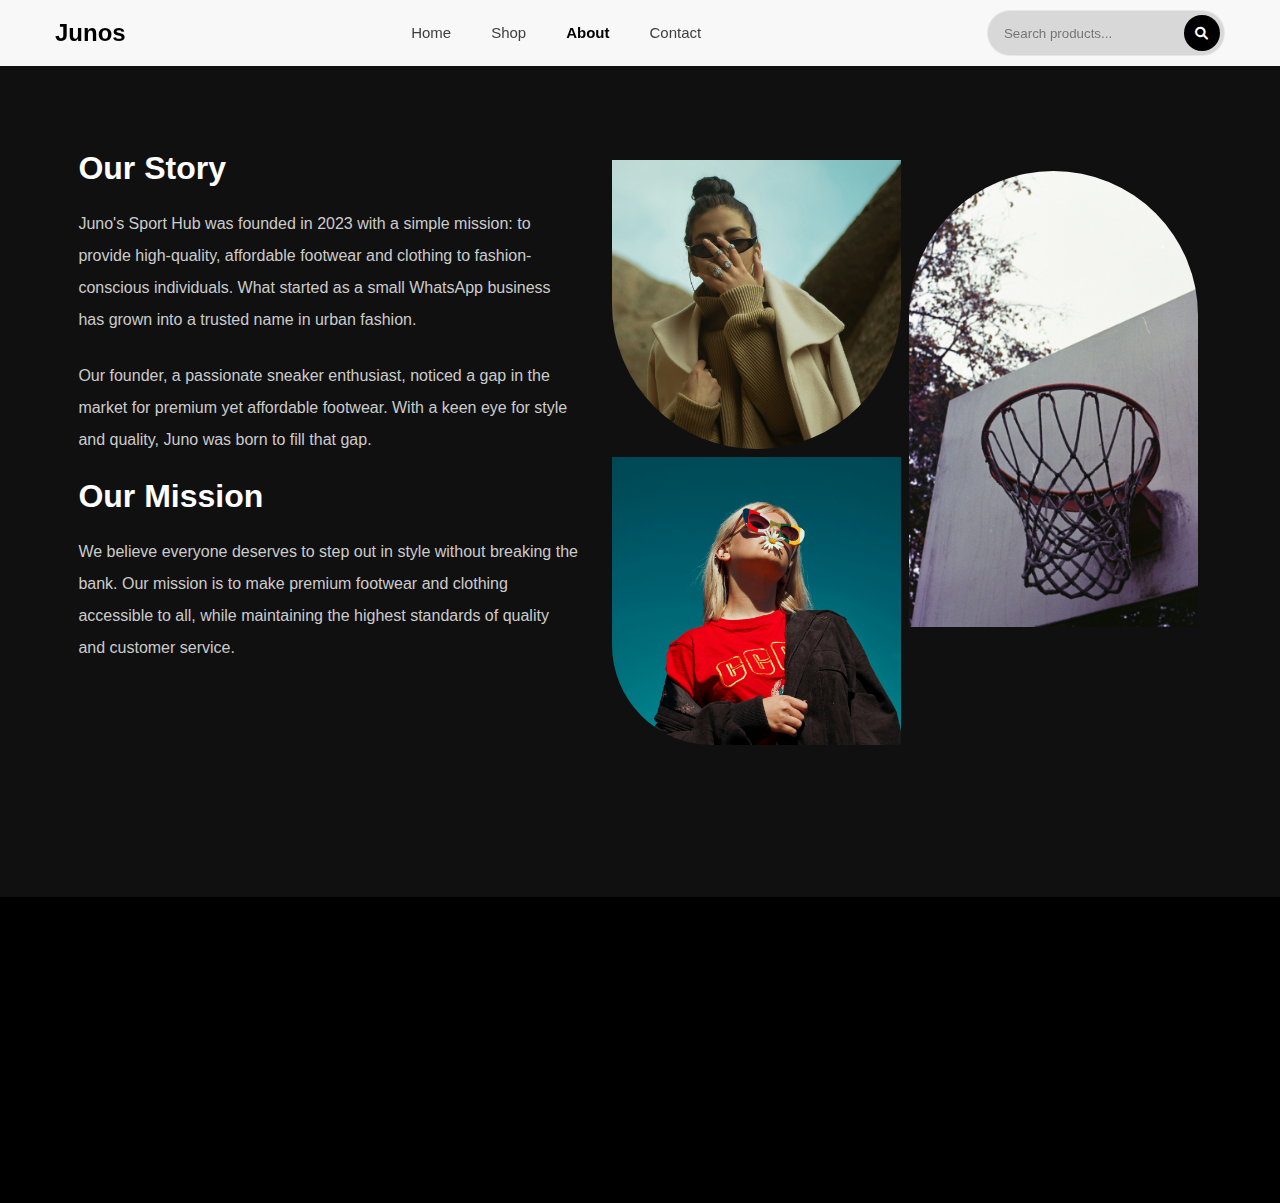
<file: about.html>
<!DOCTYPE html>
<html lang="en">
<head>
    <meta charset="UTF-8">
    <meta name="viewport" content="width=device-width, initial-scale=1.0">
    <title>About - JUNO'S SPORT HUB</title>
    <link rel="icon" href="./juno's.ico" type="image/x-icon">
    <link rel="stylesheet" href="styles/main.css">
    <link rel="stylesheet" href="https://cdnjs.cloudflare.com/ajax/libs/font-awesome/6.0.0-beta3/css/all.min.css">
</head>
<body>
    <header>
        <div class="container">
            <div class="logo"><a href="index.html">Junos</a></div>
            <nav>
                <ul>
                    <li><a href="index.html" >Home</a></li>
                    <li><a href="products.html">Shop</a></li>
                    <li><a href="about.html" class="active">About</a></li>
                    <li><a href="contact.html">Contact</a></li>
                </ul>
                
                <div id="menuOverlay" class="menu-overlay">
                    <div class="nav-overlay-head">
                        <a href="index.html" class="logo">Junos</a>
                        <a href="javascript:void(0)" class="close-btn">Close</a>
                    </div>
                    <div class="overlay-content">
                        <a href="index.html"><span>Home</span></a>
                        <a href="products.html"><span>Shop</span></a>
                        <a href="about.html"><span>About</span></a>
                        <a href="contact.html"><span>Contact</span></a>
                        <div class="borderline"></div>
                        <div class="social-list">
                            <a href="tel:+234 906 638 2771"><i class="fas fa-phone"></i></a>
                            <a href="mailto:aigbejude2426@gmail.com"><i class="fas fa-envelope"></i></a>
                            <a href="http://tiktok.com/@junos.sport.hub"><i class="fab fa-tiktok"></i></a>
                            <a href="https://wa.me/2347089494760"><i class="fab fa-whatsapp"></i></a>
                            <a href="https://www.facebook.com/profile.php?id=100091998245829"><i class="fab fa-facebook"></i></a>
                            <a href="https://www.instagram.com/junos.sport.hub?igsh=MTdrbHd6dGxtbGxyNQ=="><i class="fab fa-instagram"></i></a>
                        </div>
                    </div>
                </div>
            </nav>
            <div class="search-box">
                <div class="search-box-inner">
                    <input type="text" placeholder="Search products..." id="searchInput">
                    <button id="searchButton"><i class="fas fa-search"></i></button>
                </div>
            </div>
            <div class="menu-btn"><span>Menu</span></div>
        </div>
    </header>

    <section class="about-page">
        <div class="container">
            <div class="about-content">
                <div class="about-text animate-left">
                    <h3>Our Story</h3>
                    <p>
                        Juno's Sport Hub was founded in 2023 with a simple mission: to provide high-quality, 
                        affordable footwear and clothing to fashion-conscious individuals. 
                        What started as a small WhatsApp business has grown into a trusted name in urban fashion.
                    </p>
                    <p>
                        Our founder, a passionate sneaker enthusiast, noticed a gap in the market for 
                        premium yet affordable footwear. With a keen eye for style and quality, Juno 
                        was born to fill that gap.
                    </p>
                    
                    <h3>Our Mission</h3>
                    <p>
                        We believe everyone deserves to step out in style without breaking the bank. 
                        Our mission is to make premium footwear and clothing accessible to all, while 
                        maintaining the highest standards of quality and customer service.
                    </p>
                </div>
                <div class="row animate-right">
                    <div class="column">
                        <div class="card card1">
                            <img src="./images/about/about-sm-01.jpg" alt="boot">
                        </div>
                        <div class="card card2">
                            <img src="./images/about/about-sm-02.jpg" alt="boot" class="img2">
                        </div>
                    </div>
                    <div class="column">
                        <div class="card card3">
                            <img src="./images/about/about-sm-03.jpg" >
                        </div>
                    </div>
                </div>
            </div>
        </div>
    </section>

    <footer>
        <div class="container">
            <h2 class="juno animate-fade">Junos</h2>
            <div class="footer-bottom animate-fade">
                <p class="copyright">Copyright &copy; 2025 Juno. All rights reserved.</p>
                <div class="social-links ">
                    <a href="tel:+234 906 638 2771"><i class="fas fa-phone"></i></p>
                    <a href="mailto:aigbejude2426@gmail.com"><i class="fas fa-envelope"></i></p>
                    <a href="http://tiktok.com/@junos.sport.hub"><i class="fab fa-tiktok"></i></a>
                    <a href="https://wa.me/2347089494760"><i class="fab fa-whatsapp"></i></a>
                    <a href="https://www.facebook.com/profile.php?id=100091998245829"><i class="fab fa-facebook"></i></a>
                    <a href="https://www.instagram.com/junos.sport.hub?igsh=MTdrbHd6dGxtbGxyNQ=="><i class="fab fa-instagram"></i></a>
                </div>
                <p>Made with heart - <a href="https://wa.me/2348119684024" class="wailee">Wailee</a></p>
            </div>
        </div>
    </footer>
    <script src="scripts/main.js"></script>
</body>
</html>
</file>
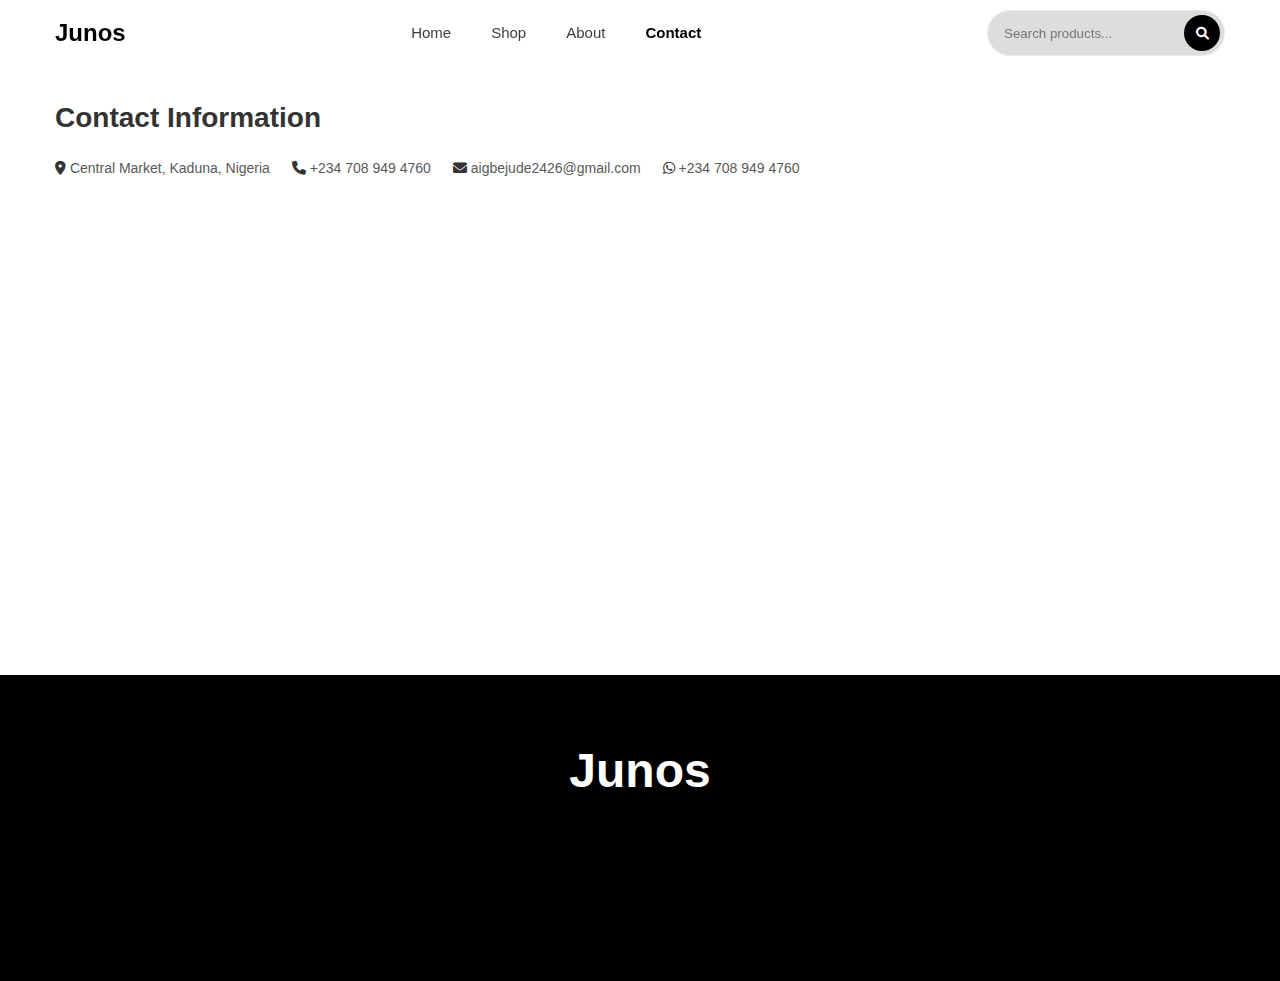
<file: contact.html>
<!DOCTYPE html>
<html lang="en">
<head>
    <meta charset="UTF-8">
    <meta name="viewport" content="width=device-width, initial-scale=1.0">
    <title>Contact - JUNO'S SPORT HUB</title>
    <link rel="icon" href="./juno's.ico" type="image/x-icon">
    <link rel="stylesheet" href="styles/main.css">
    <link rel="stylesheet" href="https://cdnjs.cloudflare.com/ajax/libs/font-awesome/6.0.0-beta3/css/all.min.css">
</head>
<body>
    <header>
        <div class="container">
            <div class="logo"><a href="index.html">Junos</a></div>
            <nav>
                <ul>
                    <li><a href="index.html" >Home</a></li>
                    <li><a href="products.html">Shop</a></li>
                    <li><a href="about.html">About</a></li>
                    <li><a href="contact.html" class="active">Contact</a></li>
                </ul>
                
                <div id="menuOverlay" class="menu-overlay">
                    <div class="nav-overlay-head">
                        <a href="index.html" class="logo">Junos</a>
                        <a href="javascript:void(0)" class="close-btn">Close</a>
                    </div>
                    <div class="overlay-content">
                        <a href="index.html"><span>Home</span></a>
                        <a href="products.html"><span>Shop</span></a>
                        <a href="about.html"><span>About</span></a>
                        <a href="contact.html"><span>Contact</span></a>
                        <div class="borderline"></div>
                        <div class="social-list">
                            <a href="tel:+234 906 638 2771"><i class="fas fa-phone"></i></a>
                            <a href="mailto:aigbejude2426@gmail.com"><i class="fas fa-envelope"></i></a>
                            <a href="http://tiktok.com/@junos.sport.hub"><i class="fab fa-tiktok"></i></a>
                            <a href="https://wa.me/2347089494760"><i class="fab fa-whatsapp"></i></a>
                            <a href="https://www.facebook.com/profile.php?id=100091998245829"><i class="fab fa-facebook"></i></a>
                            <a href="https://www.instagram.com/junos.sport.hub?igsh=MTdrbHd6dGxtbGxyNQ=="><i class="fab fa-instagram"></i></a>
                        </div>
                    </div>
                </div>
            </nav>
            <div class="search-box">
                <div class="search-box-inner">
                    <input type="text" placeholder="Search products..." id="searchInput">
                    <button id="searchButton"><i class="fas fa-search"></i></button>
                </div>
            </div>
            <div class="menu-btn"><span>Menu</span></div>
        </div>
    </header>

    <section class="contact-page">
        <div class="container">
            <div class="contact-grid animate-fade">
                <h2>Contact Information</h2>
                <div class="contact-info">
                    <div class="info-card">
                        <p>
                            <span><i class="fas fa-map-marker-alt"></i></span>
                            <a href="">Central Market, Kaduna, Nigeria</a>
                        </p>
                    </div>

                    <div class="info-card">
                        <p>
                            <span><i class="fas fa-phone"></i></span>
                            <a href="tel:+234 708 949 4760">+234 708 949 4760</a>
                        </p>
                    </div>
                    
                    <div class="info-card">
                        <p>
                            <span><i class="fas fa-envelope"></i></span>
                            <a href="mailto:aigbejude2426@gmail.com">aigbejude2426@gmail.com</a>
                        </p>
                    </div>
                    
                    <div class="info-card">
                        <p>
                            <span><i class="fab fa-whatsapp"></i></span>
                            <a href="https://wa.me/2347089494760">+234 708 949 4760</a>
                        </p>
                    </div>
                </div>
                <!--
                <div class="contact-form">
                    <h2>Send Us a Message</h2>
                    <form id="contactForm">
                        <div class="form-group">
                            <label for="name">Your Name</label>
                            <input type="text" id="name" name="name" required>
                        </div>
                        <div class="form-group">
                            <label for="email">Email Address</label>
                            <input type="email" id="email" name="email" required>
                        </div>
                        <div class="form-group">
                            <label for="phone">Phone Number</label>
                            <input type="tel" id="phone" name="phone" required>
                        </div>
                        <div class="form-group">
                            <label for="subject">Subject</label>
                            <select id="subject" name="subject" required>
                                <option value="">Select a subject</option>
                                <option value="order">Order Inquiry</option>
                                <option value="product">Product Question</option>
                                <option value="delivery">Delivery Issue</option>
                                <option value="return">Return Request</option>
                                <option value="other">Other</option>
                            </select>
                        </div>
                        <div class="form-group">
                            <label for="message">Your Message</label>
                            <textarea id="message" name="message" rows="5" required></textarea>
                        </div>
                        <button type="submit" class="btn">Send Message</button>
                    </form>
                </div>-->
            </div>
            <!--
            <div class="map-section">
                <h2>Our Location</h2>
                <div class="map-container">
                    <iframe src="https://www.google.com/maps/embed?pb=!1m18!1m12!1m3!1d3964.585949747553!2d3.395509315231313!3d6.453018595334031!2m3!1f0!2f0!3f0!3m2!1i1024!2i768!4f13.1!3m3!1m2!1s0x103b8b2ae68280c1%3A0xdc9e87a367c3d9cb!2sLagos%20Island!5e0!3m2!1sen!2sng!4v1623345678901!5m2!1sen!2sng" 
                            width="100%" height="450" style="border:0;" allowfullscreen="" loading="lazy"></iframe>
                </div>
            </div>-->
        </div>
    </section>

    <footer>
        <div class="container">
            <h2 class="juno animate-fade">Junos</h2>
            <div class="footer-bottom animate-fade">
                <p class="copyright">Copyright &copy; 2025 Juno. All rights reserved.</p>
                <div class="social-links ">
                    <a href="tel:+234 906 638 2771"><i class="fas fa-phone"></i></p>
                    <a href="mailto:aigbejude2426@gmail.com"><i class="fas fa-envelope"></i></p>
                    <a href="http://tiktok.com/@junos.sport.hub"><i class="fab fa-tiktok"></i></a>
                    <a href="https://wa.me/2347089494760"><i class="fab fa-whatsapp"></i></a>
                    <a href="https://www.facebook.com/profile.php?id=100091998245829"><i class="fab fa-facebook"></i></a>
                    <a href="https://www.instagram.com/junos.sport.hub?igsh=MTdrbHd6dGxtbGxyNQ=="><i class="fab fa-instagram"></i></a>
                </div>
                <p>Made with heart - <a href="https://wa.me/2348119684024" class="wailee">Wailee</a></p>
            </div>
        </div>
    </footer>

    <script src="scripts/main.js"></script>
    <script>
        // Contact form functionality
        document.addEventListener('DOMContentLoaded', function() {
            const contactForm = document.getElementById('contactForm');
            
            if (contactForm) {
                contactForm.addEventListener('submit', function(e) {
                    e.preventDefault();
                    
                    // Get form values
                    const name = document.getElementById('name').value;
                    const email = document.getElementById('email').value;
                    const phone = document.getElementById('phone').value;
                    const subject = document.getElementById('subject').value;
                    const message = document.getElementById('message').value;
                    
                    // Here you would typically send this data to a server
                    // For this demo, we'll simulate a successful submission
                    
                    // Create WhatsApp message
                    const whatsappMessage = `New Contact Form Submission:\n\nName: ${name}\nEmail: ${email}\nPhone: ${phone}\nSubject: ${subject}\nMessage: ${message}`;
                    
                    // Open WhatsApp with the message
                    window.open(`https://wa.me/2348123456789?text=${encodeURIComponent(whatsappMessage)}`, '_blank');
                    
                    // Show success message
                    alert('Thank you for your message! We\'ve opened WhatsApp for you to send your inquiry directly to our team.');
                    
                    // Reset form
                    contactForm.reset();
                });
            }
        });
    </script>
</body>
</html>
</file>
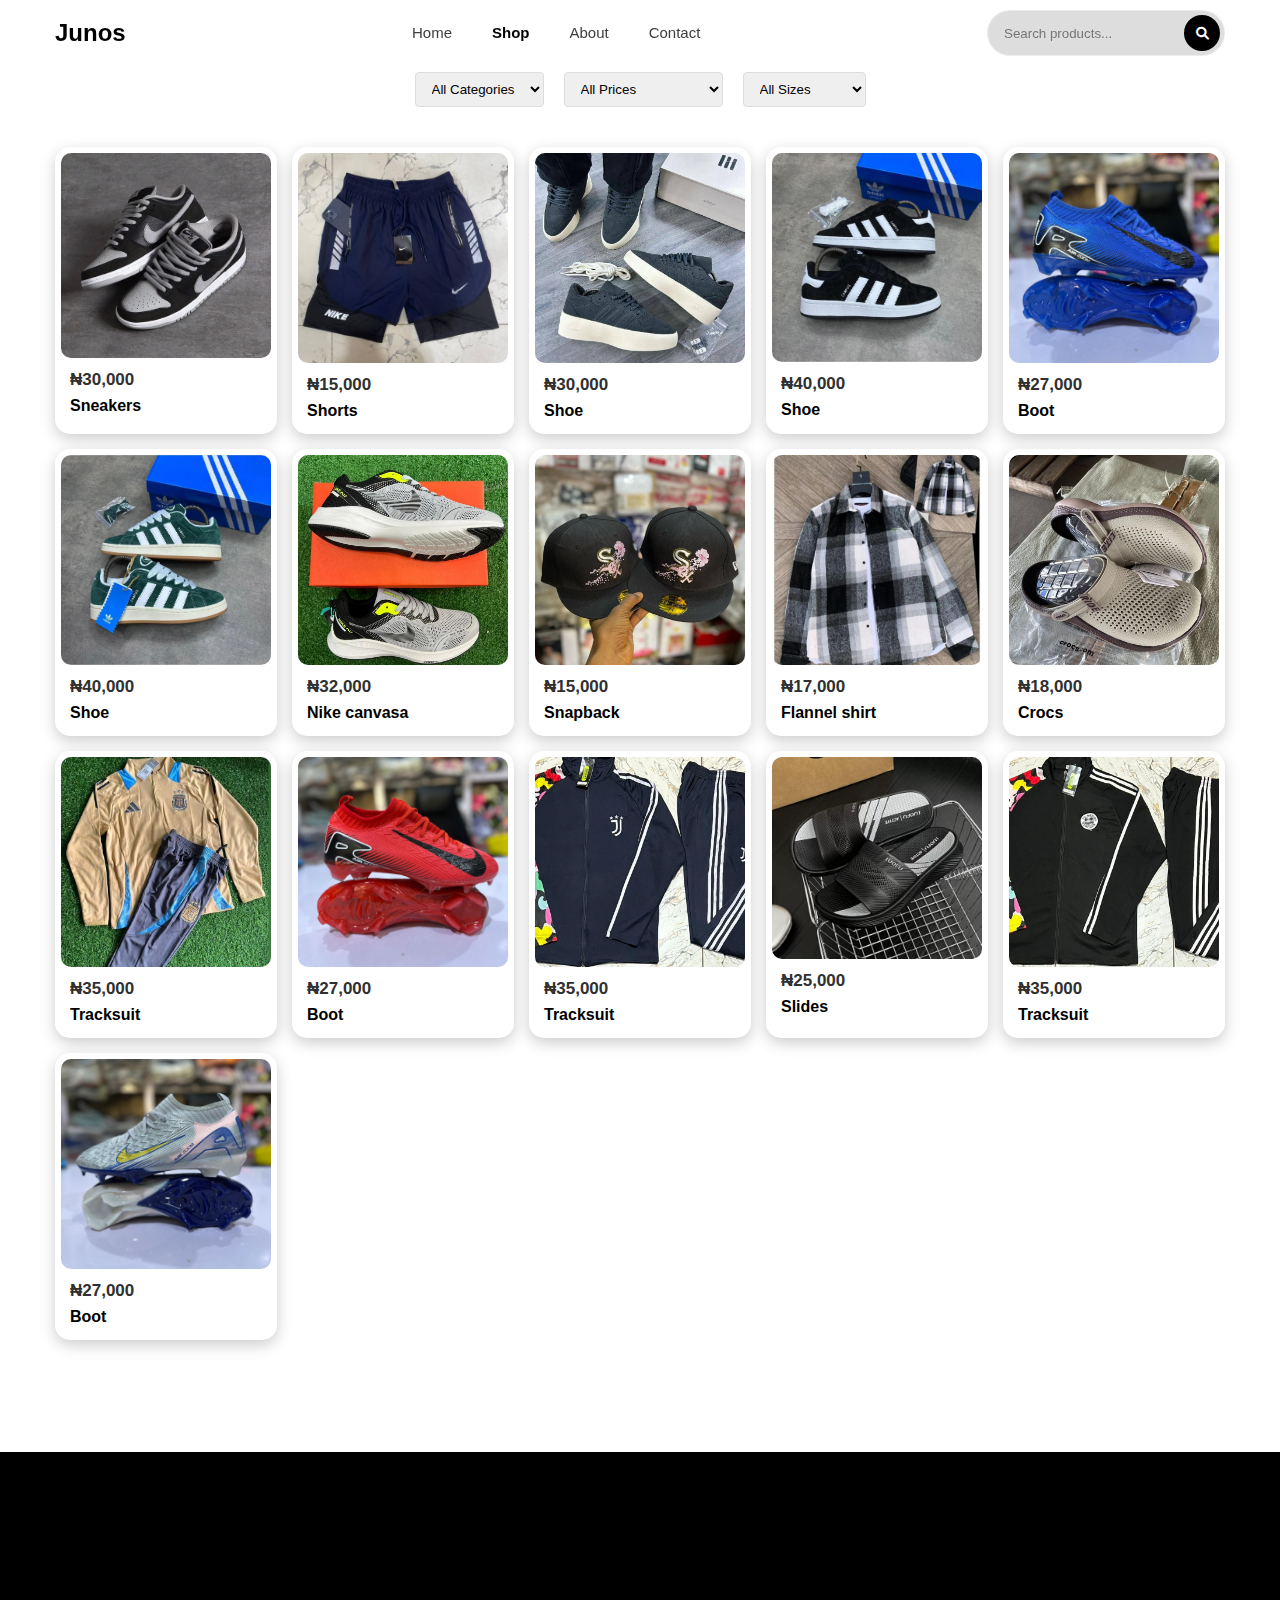
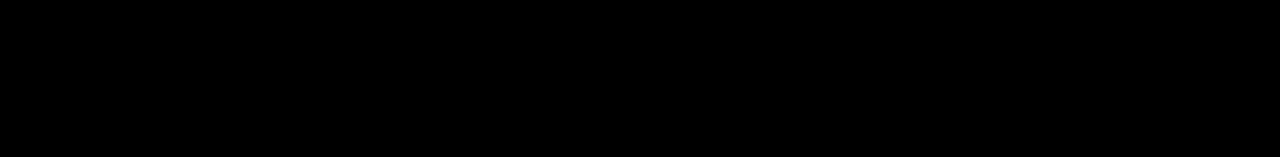
<file: products.html>
<!DOCTYPE html>
<html lang="en">
<head>
    <meta charset="UTF-8">
    <meta name="viewport" content="width=device-width, initial-scale=1.0">
    <title>Shop - JUNO'S SPORT HUB</title>
    <link rel="icon" href="./juno's.ico" type="image/x-icon">
    <link rel="stylesheet" href="styles/main.css">
    <link rel="stylesheet" href="https://cdnjs.cloudflare.com/ajax/libs/font-awesome/6.0.0-beta3/css/all.min.css">
</head>
<body>
    <header>
        <div class="container">
            <div class="logo"><a href="index.html">Junos</a></div>
            <nav>
                <ul>
                    <li><a href="index.html" >Home</a></li>
                    <li><a href="products.html" class="active">Shop</a></li>
                    <li><a href="about.html">About</a></li>
                    <li><a href="contact.html">Contact</a></li>
                </ul>
                
                <div id="menuOverlay" class="menu-overlay">
                    <div class="nav-overlay-head">
                        <a href="index.html" class="logo">Junos</a>
                        <a href="javascript:void(0)" class="close-btn">Close</a>
                    </div>
                    <div class="overlay-content">
                        <a href="index.html"><span>Home</span></a>
                        <a href="products.html"><span>Shop</span></a>
                        <a href="about.html"><span>About</span></a>
                        <a href="contact.html"><span>Contact</span></a>
                        <div class="borderline"></div>
                        <div class="social-list">
                            <a href="tel:+234 906 638 2771"><i class="fas fa-phone"></i></a>
                            <a href="mailto:aigbejude2426@gmail.com"><i class="fas fa-envelope"></i></a>
                            <a href="http://tiktok.com/@junos.sport.hub"><i class="fab fa-tiktok"></i></a>
                            <a href="https://wa.me/2347089494760"><i class="fab fa-whatsapp"></i></a>
                            <a href="https://www.facebook.com/profile.php?id=100091998245829"><i class="fab fa-facebook"></i></a>
                            <a href="https://www.instagram.com/junos.sport.hub?igsh=MTdrbHd6dGxtbGxyNQ=="><i class="fab fa-instagram"></i></a>
                        </div>
                    </div>
                </div>
            </nav>
            <div class="search-box">
                <div class="search-box-inner">
                    <input type="text" placeholder="Search products..." id="searchInput">
                    <button id="searchButton"><i class="fas fa-search"></i></button>
                </div>
            </div>
            <div class="menu-btn"><span>Menu</span></div>
        </div>
    </header>

    <section class="products-page">
        <div class="container">
            <div class="product-filters">
                <div class="filter-group">
                    <select id="category">
                        <option value="all">All Categories</option>
                        <option value="balls">Balls</option>
                        <option value="boots">Boots</option>
                        <option value="caps">Caps</option>
                        <option value="clothing">Clothing</option>
                        <option value="crocs">Crocs</option>
                        <option value="shoes">Shoes</option>
                        <option value="shorts">Shorts</option>
                        <option value="slides">Slides</option>
                        <option value="socks">Socks</option>
                    </select>
                </div>
                
                <div class="filter-group">
                    <select id="price">
                        <option value="all">All Prices</option>
                        <option value="0-20000">Under ₦20,000</option>
                        <option value="20000-30000">₦20,000 - ₦30,000</option>
                        <option value="30000-50000">₦30,000 - ₦50,000</option>
                        <option value="50000+">Over ₦50,000</option>
                    </select>
                </div>
                
                <div class="filter-group">
                    <select id="size">
                        <option value="all">All Sizes</option>
                        <option value="s">Small (S)</option>
                        <option value="m">Medium (M)</option>
                        <option value="l">Large (L)</option>
                        <option value="xl">X-Large (XL)</option>
                    </select>
                </div>

                <!-- Add this with your other filters 
                <div class="filter-group">
                    <select id="color">
                        <option value="all">All Colors</option>
                        <option value="black">Black</option>
                        <option value="white">White</option>
                        <option value="red">Red</option>
                        <option value="blue">Blue</option>
                        <option value="green">Green</option>
                        <option value="multi">Multi-color</option>
                    </select>
                </div>-->
            </div>
            
            <div class="no-results" style="display: none;">
                <p>No products match your search. Try different filters.</p>
            </div>
            
            <div class="products-grid">
                <div class="product-card" data-category="shoes" data-price="30000" data-sizes="m,l,xl" data-colors="black,white">
                    <div class="image">
                        <img src="./images/products/shoes/shoe-01.jpg" alt="shoe" class="img-small">
                        <button class="overlayBtn product-btn">Quick View</button>
                        <div class="overlay">
                            <div class="overlay-content">
                                <div class="overlay-image">
                                    <img src="./images/products/shoes/shoe-01.jpg" alt="boots" class="img-big">
                                </div>
                                <div class="overlay-text">
                                    <h4 class="info">Sneakers </h4>
                                    <span>₦30,000</span>
                                    <p>Original sb dunks quality sneakers </p>
                                    <p>Sizes: 42, 43, 44, 45, 46</p>
                                </div>
                                <button class="closeBtn">
                                    <img src="./iconx/close.svg" alt="">
                                </button>
                            </div>
                        </div>
                    </div>
                    <div class="desc">
                        <span class="price">₦30,000</span>
                        <h4 class="debsc-name">Sneakers</h4>
                    </div>
                </div>

                <div class="product-card" data-category="shorts" data-price="20000" data-sizes="s,m,l" data-colors="black,white">
                    <div class="image">
                        <img src="./images/products/shorts/shorts-01.jpg" alt="shoe" class="img-small">
                        <button class="overlayBtn product-btn">Quick View</button>
                        <div class="overlay">
                            <div class="overlay-content">
                                <div class="overlay-image">
                                    <img src="./images/products/shorts/shorts-01.jpg" alt="boots" class="img-big">
                                </div>
                                <div class="overlay-text">
                                    <h4 class="info">shorts</h4>
                                    <span>₦15,000</span>
                                </div>
                                <button class="closeBtn">
                                    <img src="./iconx/close.svg" alt="">
                                </button>
                            </div>
                        </div>
                    </div>
                    <div class="desc">
                        <span class="price">₦15,000</span>
                        <h4 class="debsc-name">Shorts</h4>
                    </div>
                </div>

                <div class="product-card" data-category="shoes" data-price="30000" data-sizes="s,m,l" data-colors="black,white">
                    <div class="image">
                        <img src="./images/products/shoes/shoe-03.jpg" alt="shoe" class="img-small">
                        <button class="overlayBtn product-btn">Quick View</button>
                        <div class="overlay">
                            <div class="overlay-content">
                                <div class="overlay-image">
                                    <img src="./images/products/shoes/shoe-03.jpg" alt="boots" class="img-big">
                                </div>
                                <div class="overlay-text">
                                    <h4 class="info">shoe</h4>
                                    <span>₦30,000</span>
                                    <p>Adidas fear of God(FOG)</p>
                                    <p>Sizes: 41-45</p>
                                </div>
                                <button class="closeBtn">
                                    <img src="./iconx/close.svg" alt="">
                                </button>
                            </div>
                        </div>
                    </div>
                    <div class="desc">
                        <span class="price">₦30,000</span>
                        <h4 class="debsc-name">Shoe</h4>
                    </div>
                </div>

                <div class="product-card" data-category="shoes" data-price="40000" data-sizes="s,m,l" data-colors="black,white">
                    <div class="image">
                        <img src="./images/products/shoes/shoe-04.jpg" alt="shoe" class="img-small">
                        <button class="overlayBtn product-btn">Quick View</button>
                        <div class="overlay">
                            <div class="overlay-content">
                                <div class="overlay-image">
                                    <img src="./images/products/shoes/shoe-04.jpg" alt="boots" class="img-big">
                                </div>
                                <div class="overlay-text">
                                    <h4 class="info">shoe</h4>
                                    <span>₦40,000</span>
                                    <p>Adidas campus</p>
                                    <p>Sizes: 40-45</p>
                                </div>
                                <button class="closeBtn">
                                    <img src="./iconx/close.svg" alt="">
                                </button>
                            </div>
                        </div>
                    </div>
                    <div class="desc">
                        <span class="price">₦40,000</span>
                        <h4 class="debsc-name">Shoe</h4>
                    </div>
                </div>

                <div class="product-card" data-category="boots" data-price="27000" data-sizes="s,m,l" data-colors="black,white">
                    <div class="image">
                        <img src="./images/products/boots/boot-01.jpg" alt="shoe" class="img-small">
                        <button class="overlayBtn product-btn">Quick View</button>
                        <div class="overlay">
                            <div class="overlay-content">
                                <div class="overlay-image">
                                    <img src="./images/products/boots/boot-01.jpg" alt="boots" class="img-big">
                                </div>
                                <div class="overlay-text">
                                    <h4 class="info">boot</h4>
                                    <span>₦27,000</span>
                                    <p>low grade nike vapour 16</p>
                                    <p>Sizes: 41-45</p>
                                </div>
                                <button class="closeBtn">
                                    <img src="./iconx/close.svg" alt="">
                                </button>
                            </div>
                        </div>
                    </div>
                    <div class="desc">
                        <span class="price">₦27,000</span>
                        <h4 class="debsc-name">Boot</h4>
                    </div>
                </div>

                <div class="product-card" data-category="shoes" data-price="40000" data-sizes="s,m,l" data-colors="black,white">
                    <div class="image">
                        <img src="./images/products/shoes/shoe-05.jpg" alt="shoe" class="img-small">
                        <button class="overlayBtn product-btn">Quick View</button>
                        <div class="overlay">
                            <div class="overlay-content">
                                <div class="overlay-image">
                                    <img src="./images/products/shoes/shoe-05.jpg" alt="boots" class="img-big">
                                </div>
                                <div class="overlay-text">
                                    <h4 class="info">shoe</h4>
                                    <span>₦40,000</span>
                                    <p>Adidas campus</p>
                                    <p>Sizes: 40-45</p>
                                </div>
                                <button class="closeBtn">
                                    <img src="./iconx/close.svg" alt="">
                                </button>
                            </div>
                        </div>
                    </div>
                    <div class="desc">
                        <span class="price">₦40,000</span>
                        <h4 class="debsc-name">Shoe</h4>
                    </div>
                </div>

                <div class="product-card" data-category="shoes" data-price="32000" data-sizes="s,m,l" data-colors="black,white">
                    <div class="image">
                        <img src="./images/products/shoes/shoe-02.jpg" alt="shoe" class="img-small">
                        <button class="overlayBtn product-btn">Quick View</button>
                        <div class="overlay">
                            <div class="overlay-content">
                                <div class="overlay-image">
                                    <img src="./images/products/shoes/shoe-02.jpg" alt="boots" class="img-big">
                                </div>
                                <div class="overlay-text">
                                    <h4 class="info">Nike canvas</h4>
                                    <span>₦32,000</span>
                                    <p>Sizes: 40-45</p>
                                </div>
                                <button class="closeBtn">
                                    <img src="./iconx/close.svg" alt="">
                                </button>
                            </div>
                        </div>
                    </div>
                    <div class="desc">
                        <span class="price">₦32,000</span>
                        <h4 class="debsc-name">Nike canvasa</h4>
                    </div>
                </div>

                <div class="product-card" data-category="caps" data-price="15000" data-sizes="s,m,l" data-colors="black,white">
                    <div class="image">
                        <img src="./images/products/caps/cap-01.jpg" alt="shoe" class="img-small">
                        <button class="overlayBtn product-btn">Quick View</button>
                        <div class="overlay">
                            <div class="overlay-content">
                                <div class="overlay-image">
                                    <img src="./images/products/caps/cap-01.jpg" alt="boots" class="img-big">
                                </div>
                                <div class="overlay-text">
                                    <h4 class="info">Snapback</h4>
                                    <span>₦15,000</span>
                                </div>
                                <button class="closeBtn">
                                    <img src="./iconx/close.svg" alt="">
                                </button>
                            </div>
                        </div>
                    </div>
                    <div class="desc">
                        <span class="price">₦15,000</span>
                        <h4 class="debsc-name">Snapback</h4>
                    </div>
                </div>

                <div class="product-card" data-category="clothing" data-price="17000" data-sizes="l,xl" data-colors="multi">
                    <div class="image">
                        <img src="./images/products/shirts/shirt-01.jpg" alt="Tracksuit" class="img-small">
                        <button class="overlayBtn product-btn">Quick View</button>
                        <div class="overlay">
                            <div class="overlay-content">
                                <div class="overlay-image">
                                    <img src="./images/products/shirts/shirt-01.jpg" alt="tracksuit" class="img-big">
                                </div>
                                <div class="overlay-text">
                                    <h4 class="info">Flannel shirt</h4>
                                    <span>₦17,000</span>
                                </div>
                                <button class="closeBtn">
                                    <img src="./iconx/close.svg">
                                </button>
                            </div>
                        </div>
                    </div>
                    <div class="desc">
                        <span class="price">₦17,000</span>
                        <h4 class="debsc-name">Flannel shirt</h4>
                    </div>
                </div>

                <div class="product-card" data-category="crocs" data-price="18000" data-sizes="s,m,l" data-colors="black,white">
                    <div class="image">
                        <img src="./images/products/shoes/crocs-01.jpg" alt="shoeb" class="img-small">
                        <button class="overlayBtn product-btn">Quick View</button>
                        <div class="overlay">
                            <div class="overlay-content">
                                <div class="overlay-image">
                                    <img src="./images/products/shoes/crocs-01.jpg" alt="boots" class="img-big">
                                </div>
                                <div class="overlay-text">
                                    <h4 class="info">Crocs</h4>
                                    <span>₦18,000</span>
                                    <p>original lite crocs</p>
                                    <p>Sizes: 41-45</p>
                                </div>
                                <button class="closeBtn">
                                    <img src="./iconx/close.svg" alt="">
                                </button>
                            </div>
                        </div>
                    </div>
                    <div class="desc">
                        <span class="price">₦18,000</span>
                        <h4 class="debsc-name">Crocs</h4>
                    </div>
                </div>

                <div class="product-card" data-category="clothing" data-price="35000" data-sizes="m,l" data-colors="multi">
                    <div class="image">
                        <img src="./images/products/tracksuit/tracksuit-01.jpg" alt="Tracksuit" class="img-small">
                        <button class="overlayBtn product-btn">Quick View</button>
                        <div class="overlay">
                            <div class="overlay-content">
                                <div class="overlay-image">
                                    <img src="./images/products/tracksuit/tracksuit-01.jpg" alt="tracksuit" class="img-big">
                                </div>
                                <div class="overlay-text">
                                    <h4 class="info">Tracksuit</h4>
                                    <span>₦35,000</span>
                                </div>
                                <button class="closeBtn">
                                    <img src="./iconx/close.svg">
                                </button>
                            </div>
                        </div>
                    </div>
                    <div class="desc">
                        <span class="price">₦35,000</span>
                        <h4 class="debsc-name">Tracksuit</h4>
                    </div>
                </div>

                <div class="product-card" data-category="boots" data-price="27000" data-sizes="s,m,l" data-colors="black,white">
                    <div class="image">
                        <img src="./images/products/boots/boot-02.jpg" alt="shoe" class="img-small">
                        <button class="overlayBtn product-btn">Quick View</button>
                        <div class="overlay">
                            <div class="overlay-content">
                                <div class="overlay-image">
                                    <img src="./images/products/boots/boot-02.jpg" alt="boots" class="img-big">
                                </div>
                                <div class="overlay-text">
                                    <h4 class="info">boot</h4>
                                    <span>₦27,000</span>
                                    <p>low grade nike vapour 16</p>
                                    <p>Sizes: 41-45</p>
                                </div>
                                <button class="closeBtn">
                                    <img src="./iconx/close.svg" alt="">
                                </button>
                            </div>
                        </div>
                    </div>
                    <div class="desc">
                        <span class="price">₦27,000</span>
                        <h4 class="debsc-name">Boot</h4>
                    </div>
                </div>

                <div class="product-card" data-category="clothing" data-price="35000" data-sizes="m,l" data-colors="multi">
                    <div class="image">
                        <img src="./images/products/tracksuit/tracksuit-02.jpg" alt="Tracksuit" class="img-small">
                        <button class="overlayBtn product-btn">Quick View</button>
                        <div class="overlay">
                            <div class="overlay-content">
                                <div class="overlay-image">
                                    <img src="./images/products/tracksuit/tracksuit-02.jpg" alt="tracksuit" class="img-big">
                                </div>
                                <div class="overlay-text">
                                    <h4 class="info">Tracksuit</h4>
                                    <span>₦35,000</span>
                                </div>
                                <button class="closeBtn">
                                    <img src="./iconx/close.svg">
                                </button>
                            </div>
                        </div>
                    </div>
                    <div class="desc">
                        <span class="price">₦35,000</span>
                        <h4 class="debsc-name">Tracksuit</h4>
                    </div>
                </div>

                <div class="product-card" data-category="slides" data-price="18000" data-sizes="s,m,l" data-colors="black,white">
                    <div class="image">
                        <img src="./images/products/shoes/slides-01.jpg" alt="shoe" class="img-small">
                        <button class="overlayBtn product-btn">Quick View</button>
                        <div class="overlay">
                            <div class="overlay-content">
                                <div class="overlay-image">
                                    <img src="./images/products/shoes/slides-01.jpg" alt="boots" class="img-big">
                                </div>
                                <div class="overlay-text">
                                    <h4 class="info">Luofu Slides</h4>
                                    <span>₦25,000</span>
                                    <p>Sizes: 40-45</p>
                                </div>
                                <button class="closeBtn">
                                    <img src="./iconx/close.svg" alt="">
                                </button>
                            </div>
                        </div>
                    </div>
                    <div class="desc">
                        <span class="price">₦25,000</span>
                        <h4 class="debsc-name">Slides</h4>
                    </div>
                </div>

                <div class="product-card" data-category="clothing" data-price="35000" data-sizes="m,l" data-colors="multi">
                    <div class="image">
                        <img src="./images/products/tracksuit/tracksuit-03.jpg" alt="Tracksuit" class="img-small">
                        <button class="overlayBtn product-btn">Quick View</button>
                        <div class="overlay">
                            <div class="overlay-content">
                                <div class="overlay-image">
                                    <img src="./images/products/tracksuit/tracksuit-03 -big.jpg" alt="tracksuit" class="img-big">
                                </div>
                                <div class="overlay-text">
                                    <h4 class="info">Tracksuit</h4>
                                    <span>₦35,000</span>
                                </div>
                                <button class="closeBtn">
                                    <img src="./iconx/close.svg">
                                </button>
                            </div>
                        </div>
                    </div>
                    <div class="desc">
                        <span class="price">₦35,000</span>
                        <h4 class="debsc-name">Tracksuit</h4>
                    </div>
                </div>

                <div class="product-card" data-category="boots" data-price="27000" data-sizes="s,m,l" data-colors="black,white">
                    <div class="image">
                        <img src="./images/products/boots/boot-03.jpg" alt="shoe" class="img-small">
                        <button class="overlayBtn product-btn">Quick View</button>
                        <div class="overlay">
                            <div class="overlay-content">
                                <div class="overlay-image">
                                    <img src="./images/products/boots/boot-03.jpg" alt="boots" class="img-big">
                                </div>
                                <div class="overlay-text">
                                    <h4 class="info">boot</h4>
                                    <span>₦27,000</span>
                                    <p>low grade nike vapour 16</p>
                                    <p>Sizes: 41-45</p>
                                </div>
                                <button class="closeBtn">
                                    <img src="./iconx/close.svg" alt="">
                                </button>
                            </div>
                        </div>
                    </div>
                    <div class="desc">
                        <span class="price">₦27,000</span>
                        <h4 class="debsc-name">Boot</h4>
                    </div>
                </div>


                    <!--



                <div>
                    <div class="product-card" data-category="shoe shoes" data-price="32000" data-sizes="m,l">
                        <div class="image">
                            <img src="./images/products/shoes/shoe-01.jpg" alt="shoe" class="img-small">
                            <button class="overlayBtn product-btn">Quick View</button>
                            <div class="overlay">
                                <div class="overlay-content">
                                    <div class="overlay-image">
                                        <img src="./images/products/shoes/shoe-01.jpg" alt="boots" class="img-big">
                                    </div>
                                    <div class="overlay-text">
                                        <h4 class="info">Sneakers </h4>
                                        <span>₦30,000</span>
                                        <p class="info2">grey</p>
                                        <p>Sizes: 41-45</p>
                                    </div>
                                    <button class="closeBtn" style="margin-top: 10px;">
                                        <img src="./iconx/close.svg" alt="">
                                    </button>
                                </div>
                            </div>
                        </div>
                        <div class="desc">
                            <span class="price">₦30,000</span>
                            <h4 class="debsc-name">Sneakers</h4>
                        </div>
                    </div>
                </div>
                Shoe Products
                  Shoe 1
                <div class="product-card" data-category="boot boots" data-price="55000" data-sizes="41-45">
                    <div class="image">
                        <img src="./images/products/boots/boot-01-adidas.jpg" alt="boots" class="img-small">
                        <button class="overlayBtn product-btn">Quick View</button>
                        <div class="overlay">
                            <div class="overlay-content">
                                <div class="overlay-image">
                                    <img src="./images/products/boots/boot-01-adidas.jpg" alt="boots" class="img-big">
                                </div>
                                <div class="overlay-text">
                                    <h4>Adidas predator</h4>
                                    <span>₦55,000</span>
                                    <p class="desc-name"> Pink  Lemon | White</p>
                                    <p>Sizes: 41-45</p>
                                </div>
                                <button class="closeBtn" style="margin-top: 10px;">
                                    <img src="./iconx/close.svg" alt="">
                                </button>
                            </div>
                        </div>
                    </div>
                    <div class="desc">
                        <span class="price">₦55,000</span>
                        <h4 class="desc-name">Adidas p predator</h4>
                    </div>
                </div>
                 Shoe 2
                <div class="product-card" data-category="boot boots" data-price="53000" data-sizes="41-45">
                    <div class="image">
                        <img src="./images/products/boots/boot-02-adidas.jpg" alt="boots" class="img-small">
                        <button class="overlayBtn product-btn">Quick View</button>
                        <div class="overlay">
                            <div class="overlay-content">
                                <div class="overlay-image">
                                    <img src="./images/products/boots/boot-02-adidas.jpg" alt="boots" class="img-big">
                                </div>
                                <div class="overlay-text">
                                    <h4>Adidas predator</h4>
                                    <span>₦53,000</span>
                                    <p class="desc-name"> Pink  Lemon | White</p>
                                    <p>Sizes: 41-45</p>
                                </div>
                                <button class="closeBtn" style="margin-top: 10px;">
                                    <img src="./iconx/close.svg" alt="">
                                </button>
                            </div>
                        </div>
                    </div>
                    <div class="desc">
                        <span class="price">₦53,000</span>
                        <h4 class="desc-name">Adidas predator</h4>
                    </div>
                </div>
                 Shoe 3
                <div class="product-card" data-category="boot boots" data-price="55000" data-sizes="41-45">
                    <div class="image">
                        <img src="./images/products/boots/boot-03-adidas.jpg" alt="boots" class="img-small">
                        <button class="overlayBtn product-btn">Quick View</button>
                        <div class="overlay">
                            <div class="overlay-content">
                                <div class="overlay-image">
                                    <img src="./images/products/boots/boot-03-adidas.jpg" alt="boots" class="img-big">
                                </div>
                                <div class="overlay-text">
                                    <h4>Adidas predator Elite fold-over tongue</h4>
                                    <span>₦55,000</span>
                                    <p class="desc-name"> Pink  Lemon | White</p>
                                    <p>Sizes: 41-45</p>
                                </div>
                                <button class="closeBtn" style="margin-top: 10px;">
                                    <img src="./iconx/close.svg" alt="">
                                </button>
                            </div>
                        </div>
                    </div>
                    <div class="desc">
                        <span class="price">₦55,000</span>
                        <h4 class="desc-name">Adidas predator </h4>
                    </div>
                </div>
                
                <div class="product-card" data-category="boot boots" data-price="55000" data-sizes="41-45">
                    <div class="image">
                        <img src="./images/products/boots/boot-04-adidas.jpg" alt="boots" class="img-small">
                        <button class="overlayBtn product-btn">Quick View</button>
                        <div class="overlay">
                            <div class="overlay-content">
                                <div class="overlay-image">
                                    <img src="./images/products/boots/boot-04-adidas.jpg" alt="boots" class="img-big">
                                </div>
                                <div class="overlay-text">
                                    <h4>Adidas predator Elite fold-over tongue</h4>
                                    <span>₦55,000</span>
                                    <p class="desc-name">White</p>
                                    <p>Sizes: 41-45</p>
                                </div>
                                <button class="closeBtn" style="margin-top: 10px;">
                                    <img src="./iconx/close.svg" alt="">
                                </button>
                            </div>
                        </div>
                    </div>
                    <div class="desc">
                        <span class="price">₦55,000</span>
                        <h4 class="desc-name">Adidas predator</h4>
                    </div>
                </div>
               
                <div class="product-card" data-category="boot boots" data-price="50000" data-sizes="41-45">
                    <div class="image">
                        <img src="./images/products/boots/boot-05-adidas.jpg" alt="boots" class="img-small">
                        <button class="overlayBtn product-btn">Quick View</button>
                        <div class="overlay">
                            <div class="overlay-content">
                                <div class="overlay-image">
                                    <img src="./images/products/boots/boot-05-adidas.jpg" alt="boots" class="img-big">
                                </div>
                                <div class="overlay-text">
                                    <h4>Adidas predator series</h4>
                                    <span>₦50,000</span>
                                    <p class="desc-name"> red</p>
                                    <p>Sizes: 41-45</p>
                                </div>
                                <button class="closeBtn" style="margin-top: 10px;">
                                    <img src="./iconx/close.svg" alt="">
                                </button>
                            </div>
                        </div>
                    </div>
                    <div class="desc">
                        <span class="price">₦50,000</span>
                        <h4 class="desc-name">Adidas predator</h4>
                    </div>
                </div>
             
                <div class="product-card" data-category="boot boots" data-price="55000" data-sizes="41-45">
                    <div class="image">
                        <img src="./images/products/boots/boot-06-adidas.jpg" alt="boots" class="img-small">
                        <button class="overlayBtn product-btn">Quick View</button>
                        <div class="overlay">
                            <div class="overlay-content">
                                <div class="overlay-image">
                                    <img src="./images/products/boots/boot-06-adidas.jpg" alt="boots" class="img-big">
                                </div>
                                <div class="overlay-text">
                                    <h4>Adidas predator Elite fold-over tongue</h4>
                                    <span>₦60,000</span>
                                    <p class="desc-name">Black Red</p>
                                    <p>Sizes: 41-45</p>
                                </div>
                                <button class="closeBtn" style="margin-top: 10px;">
                                    <img src="./iconx/close.svg" alt="">
                                </button>
                            </div>
                        </div>
                    </div>
                    <div class="desc">
                        <span class="price">₦55,000</span>
                        <h4 class="desc-name">Adidas predator</h4>
                    </div>
                </div>
                <div class="product-card" data-category="boot boots" data-price="60000" data-sizes="41-45">
                    <div class="image">
                        <img src="./images/products/boots/boot-07-adidas.jpg" alt="boots" class="img-small">
                        <button class="overlayBtn product-btn">Quick View</button>
                        <div class="overlay">
                            <div class="overlay-content">
                                <div class="overlay-image">
                                    <img src="./images/products/boots/boot-07-adidas.jpg" alt="boots" class="img-big">
                                </div>
                                <div class="overlay-text">
                                    <h4>Adidas predator Elite fold-over tongue</h4>
                                    <span>₦60,000</span>
                                    <p class="desc-name"> Golden</p>
                                    <p>Sizes: 41-45</p>
                                </div>
                                <button class="closeBtn" style="margin-top: 10px;">
                                    <img src="./iconx/close.svg" alt="">
                                </button>
                            </div>
                        </div>
                    </div>
                    <div class="desc">
                        <span class="price">₦60,000</span>
                        <h4 class="desc-name">Adidas predator</h4>
                    </div>
                </div>
                <div class="product-card" data-category="boot boots" data-price="55000" data-sizes="41-45">
                    <div class="image">
                        <img src="./images/products/boots/boot-08-adidas.jpg" alt="boots" class="img-small">
                        <button class="overlayBtn product-btn">Quick View</button>
                        <div class="overlay">
                            <div class="overlay-content">
                                <div class="overlay-image">
                                    <img src="./images/products/boots/boot-08-adidas.jpg" alt="boots" class="img-big">
                                </div>
                                <div class="overlay-text">
                                    <h4>Adidas predator</h4>
                                    <span>₦55,000</span>
                                    <p class="desc-name"> Red | White</p>
                                    <p>Sizes: 41-45</p>
                                </div>
                                <button class="closeBtn" style="margin-top: 10px;">
                                    <img src="./iconx/close.svg" alt="">
                                </button>
                            </div>
                        </div>
                    </div>
                    <div class="desc">
                        <span class="price">₦55,000</span>
                        <h4 class="desc-name">Adidas predator</h4>
                    </div>
                </div>
                <div class="product-card" data-category="boot boots" data-price="55000" data-sizes="41-45">
                    <div class="image">
                        <img src="./images/products/boots/boot-09-adidas.jpg" alt="boots" class="img-small">
                        <button class="overlayBtn product-btn">Quick View</button>
                        <div class="overlay">
                            <div class="overlay-content">
                                <div class="overlay-image">
                                    <img src="./images/products/boots/boot-09-adidas.jpg" alt="boots" class="img-big">
                                </div>
                                <div class="overlay-text">
                                    <h4>Adidas predator Elite fold-over tongue</h4>
                                    <span>₦55,000</span>
                                    <p class="desc-name"> black</p>
                                    <p>Sizes: 41-45</p>
                                </div>
                                <button class="closeBtn" style="margin-top: 10px;">
                                    <img src="./iconx/close.svg" alt="">
                                </button>
                            </div>
                        </div>
                    </div>
                    <div class="desc">
                        <span class="price">₦55,000</span>
                        <h4 class="desc-name">Adidas predator</h4>
                    </div>
                </div>
                
                <div class="product-card" data-category="boot boots" data-price="55000" data-sizes="41-45">
                    <div class="image">
                        <img src="./images/products/boots/boot-10-adidas.jpg" alt="boots" class="img-small">
                        <button class="overlayBtn product-btn">Quick View</button>
                        <div class="overlay">
                            <div class="overlay-content">
                                <div class="overlay-image">
                                    <img src="./images/products/boots/boot-10-adidas.jpg" alt="boots" class="img-big">
                                </div>
                                <div class="overlay-text">
                                    <h4 class="desdc-name">Jude Bellingham Limited edition Adidas predator Elite fold-over tongue</h4>
                                    <span>₦60,000</span>
                                    <p class="desc-name">golden | black</p>
                                    <p>Sizes: 41-45</p>
                                </div>
                                <button class="closeBtn" style="margin-top: 10px;">
                                    <img src="./iconx/close.svg" alt="">
                                </button>
                            </div>
                        </div>
                    </div>
                    <div class="desc">
                        <span class="price">₦60,000</span>
                        <h4 class="desc-name">Adidas predator</h4>
                    </div>
                </div>
                
                <div class="product-card" data-category="boot boots" data-price="55000" data-sizes="41-45">
                    <div class="image">
                        <img src="./images/products/boots/boot-11-adidas.jpg" alt="boots" class="img-small">
                        <button class="overlayBtn product-btn">Quick View</button>
                        <div class="overlay">
                            <div class="overlay-content">
                                <div class="overlay-image">
                                    <img src="./images/products/boots/boot-11-adidas.jpg" alt="boots" class="img-big">
                                </div>
                                <div class="overlay-text">
                                    <h4>Adidas predator</h4>
                                    <span>₦55,000</span>
                                    <p>
                                        Nulla eget sem vitae eros pharetra viverra. Nam vitae luctus ligula. Mauris consequat ornare feugiat.
                                    </p>
                                </div>
                                <button class="closeBtn" style="margin-top: 10px;">
                                    <img src="./iconx/close.svg" alt="">
                                </button>
                            </div>
                        </div>
                    </div>
                    <div class="desc">
                        <span class="price">₦55,000</span>
                        <h4 class="desc-name">Adidas predator</h4>
                    </div>
                </div>
                
                <div class="product-card" data-category="boot boots" data-price="55000" data-sizes="41-45">
                    <div class="image">
                        <img src="./images/products/boots/boot-12-adidas.jpg" alt="boots" class="img-small">
                        <button class="overlayBtn product-btn">Quick View</button>
                        <div class="overlay">
                            <div class="overlay-content">
                                <div class="overlay-image">
                                    <img src="./images/products/boots/boot-12-adidas.jpg" alt="boots" class="img-big">
                                </div>
                                <div class="overlay-text">
                                    <h4>Adidas predator</h4>
                                    <span>₦55,000</span>
                                    <p>
                                        Nulla eget sem vitae eros pharetra viverra. Nam vitae luctus ligula. Mauris consequat ornare feugiat.
                                    </p>
                                </div>
                                <button class="closeBtn" style="margin-top: 10px;">
                                    <img src="./iconx/close.svg" alt="">
                                </button>
                            </div>
                        </div>
                    </div>
                    <div class="desc">
                        <span class="price">₦55,000</span>
                        <p class="desc-name">Adidas predator</p>
                    </div>
                </div>
                
                <div class="product-card" data-category="boot boots" data-price="55000" data-sizes="41-45">
                    <div class="image">
                        <img src="./images/products/boots/boot-13-adidas.jpg" alt="boots" class="img-small">
                        <button class="overlayBtn product-btn">Quick View</button>
                        <div class="overlay">
                            <div class="overlay-content">
                                <div class="overlay-image">
                                    <img src="./images/products/boots/boot-13-adidas.jpg" alt="boots" class="img-big">
                                </div>
                                <div class="overlay-text">
                                    <h4>Adidas predator Elite fold-over tongue</h4>
                                    <span>₦55,000</span>
                                    <p>
                                        Nulla eget sem vitae eros pharetra viverra. Nam vitae luctus ligula. Mauris consequat ornare feugiat.
                                    </p>
                                </div>
                                <button class="closeBtn" style="margin-top: 10px;">
                                    <img src="./iconx/close.svg" alt="">
                                </button>
                            </div>
                        </div>
                    </div>
                    <div class="desc">
                        <span class="price">₦55,000</span>
                        <p class="desc-name">Adidas predator</p>
                    </div>
                </div>
                
                <div class="product-card" data-category="boot boots" data-price="55000" data-sizes="41-45">
                    <div class="image">
                        <img src="./images/products/boots/boot-14-adidas.jpg" alt="boots" class="img-small">
                        <button class="overlayBtn product-btn">Quick View</button>
                        <div class="overlay">
                            <div class="overlay-content">
                                <div class="overlay-image">
                                    <img src="./images/products/boots/boot-14-adidas.jpg" alt="boots" class="img-big">
                                </div>
                                <div class="overlay-text">
                                    <h4>Adidas predator</h4>
                                    <span>₦55,000</span>
                                    <p>
                                        Nulla eget sem vitae eros pharetra viverra. Nam vitae luctus ligula. Mauris consequat ornare feugiat.
                                    </p>
                                </div>
                                <button class="closeBtn" style="margin-top: 10px;">
                                    <img src="./iconx/close.svg" alt="">
                                </button>
                            </div>
                        </div>
                    </div>
                    <div class="desc">
                        <span class="price">₦55,000</span>
                        <p class="desc-name">Adidas predator</p>
                    </div>
                </div>
              
                <div class="product-card" data-category="boot boots" data-price="63000" data-sizes="41-45">
                    <div class="image">
                        <img src="./images/products/boots/boot-15-adidas.jpg" alt="boots" class="img-small">
                        <button class="overlayBtn product-btn">Quick View</button>
                        <div class="overlay">
                            <div class="overlay-content">
                                <div class="overlay-image">
                                    <img src="./images/products/boots/boot-15-adidas.jpg" alt="boots" class="img-big">
                                </div>
                                <div class="overlay-text">
                                    <h4>Adidas predator</h4>
                                    <span>₦63,000</span>
                                    <p>
                                        Nulla eget sem vitae eros pharetra viverra. Nam vitae luctus ligula. Mauris consequat ornare feugiat.
                                    </p>
                                </div>
                                <button class="closeBtn" style="margin-top: 10px;">
                                    <img src="./iconx/close.svg" alt="">
                                </button>
                            </div>
                        </div>
                    </div>
                    <div class="desc">
                        <span class="price">₦63,000</span>
                        <p class="desc-name">Adidas predator</p>
                    </div>
                </div>
                
                <div class="product-card" data-category="boot boots" data-price="65000" data-sizes="41-45">
                    <div class="image">
                        <img src="./images/products/boots/boot-16-adidas.jpg" alt="boots" class="img-small">
                        <button class="overlayBtn product-btn">Quick View</button>
                        <div class="overlay">
                            <div class="overlay-content">
                                <div class="overlay-image">
                                    <img src="./images/products/boots/boot-16-adidas.jpg" alt="boots" class="img-big">
                                </div>
                                <div class="overlay-text">
                                    <h4>Adidas predator Elite fold-over tongue</h4>
                                    <span>₦65,000</span>
                                    <p>
                                        Nulla eget sem vitae eros pharetra viverra. Nam vitae luctus ligula. Mauris consequat ornare feugiat.
                                    </p>
                                </div>
                                <button class="closeBtn" style="margin-top: 10px;">
                                    <img src="./iconx/close.svg" alt="">
                                </button>
                            </div>
                        </div>
                    </div>
                    <div class="desc">
                        <span class="price">₦65,000</span>
                        <p class="desc-name">Adidas predator</p>
                    </div>
                </div>

              
                <div class="product-card" data-category="boot boots" data-price="45000" data-sizes="">
                    <div class="image">
                        <img src="./images/products/boots/boot-17-nike.jpg" alt="boots" class="img-small">
                        <button class="overlayBtn product-btn">Quick View</button>
                        <div class="overlay">
                            <div class="overlay-content">
                                <div class="overlay-image">
                                    <img src="./images/products/boots/boot-17-nike.jpg" alt="boots" class="img-big">
                                </div>
                                <div class="overlay-text">
                                    <h4>Nike Tiempo</h4>
                                    <span>₦45,000</span>
                                    <p>
                                        Nulla eget sem vitae eros pharetra viverra. Nam vitae luctus ligula. Mauris consequat ornare feugiat.
                                    </p>
                                </div>
                                <button class="closeBtn" style="margin-top: 10px;">
                                    <img src="./iconx/close.svg" alt="">
                                </button>
                            </div>
                        </div>
                    </div>
                    <div class="desc">
                        <span class="price">₦45,000</span>
                        <p class="desc-name">Nike Tiempo</p>
                    </div>
                </div>
                <div class="product-card" data-category="boot boots" data-price="45000" data-sizes="">
                    <div class="image">
                        <img src="./images/products/boots/boot-18-nike.jpg" alt="boots" class="img-small">
                        <button class="overlayBtn product-btn">Quick View</button>
                        <div class="overlay">
                            <div class="overlay-content">
                                <div class="overlay-image">
                                    <img src="./images/products/boots/boot-18-nike.jpg" alt="boots" class="img-big">
                                </div>
                                <div class="overlay-text">
                                    <h4>Nike Tiempo</h4>
                                    <span>₦45,000</span>
                                    <p>
                                        Nulla eget sem vitae eros pharetra viverra. Nam vitae luctus ligula. Mauris consequat ornare feugiat.
                                    </p>
                                </div>
                                <button class="closeBtn" style="margin-top: 10px;">
                                    <img src="./iconx/close.svg" alt="">
                                </button>
                            </div>
                        </div>
                    </div>
                    <div class="desc">
                        <span class="price">₦45,000</span>
                        <p class="desc-name">Nike Tiempo</p>
                    </div>
                </div>
                <div class="product-card" data-category="boot boots" data-price="45000" data-sizes="">
                    <div class="image">
                        <img src="./images/products/boots/boot-19-nike.jpg" alt="boots" class="img-small">
                        <button class="overlayBtn product-btn">Quick View</button>
                        <div class="overlay">
                            <div class="overlay-content">
                                <div class="overlay-image">
                                    <img src="./images/products/boots/boot-19-nike.jpg" alt="boots" class="img-big">
                                </div>
                                <div class="overlay-text">
                                    <h4>Nike Tiempo</h4>
                                    <span>₦45,000</span>
                                    <p>
                                        Nulla eget sem vitae eros pharetra viverra. Nam vitae luctus ligula. Mauris consequat ornare feugiat.
                                    </p>
                                </div>
                                <button class="closeBtn" style="margin-top: 10px;">
                                    <img src="./iconx/close.svg" alt="">
                                </button>
                            </div>
                        </div>
                    </div>
                    <div class="desc">
                        <span class="price">₦45,000</span>
                        <p class="desc-name">Nike Tiempo</p>
                    </div>
                </div>
                <div class="product-card" data-category="boot boots" data-price="45000" data-sizes="">
                    <div class="image">
                        <img src="./images/products/boots/boot-20-nike.jpg" alt="boots" class="img-small">
                        <button class="overlayBtn product-btn">Quick View</button>
                        <div class="overlay">
                            <div class="overlay-content">
                                <div class="overlay-image">
                                    <img src="./images/products/boots/boot-20-nike.jpg" alt="boots" class="img-big">
                                </div>
                                <div class="overlay-text">
                                    <h4>Nike Tiempo</h4>
                                    <span>₦45,000</span>
                                    <p>
                                        Nulla eget sem vitae eros pharetra viverra. Nam vitae luctus ligula. Mauris consequat ornare feugiat.
                                    </p>
                                </div>
                                <button class="closeBtn" style="margin-top: 10px;">
                                    <img src="./iconx/close.svg" alt="">
                                </button>
                            </div>
                        </div>
                    </div>
                    <div class="desc">
                        <span class="price">₦45,000</span>
                        <p class="desc-name">Nike Tiempo</p>
                    </div>
                </div>
                <div class="product-card" data-category="boot boots" data-price="45000" data-sizes="">
                    <div class="image">
                        <img src="./images/products/boots/boot-21-nike.jpg" alt="boots" class="img-small">
                        <button class="overlayBtn product-btn">Quick View</button>
                        <div class="overlay">
                            <div class="overlay-content">
                                <div class="overlay-image">
                                    <img src="./images/products/boots/boot-21-nike.jpg" alt="boots" class="img-big">
                                </div>
                                <div class="overlay-text">
                                    <h4>Nike Tiempo</h4>
                                    <span>₦45,000</span>
                                    <p>
                                        Nulla eget sem vitae eros pharetra viverra. Nam vitae luctus ligula. Mauris consequat ornare feugiat.
                                    </p>
                                </div>
                                <button class="closeBtn" style="margin-top: 10px;">
                                    <img src="./iconx/close.svg" alt="">
                                </button>
                            </div>
                        </div>
                    </div>
                    <div class="desc">
                        <span class="price">₦45,000</span>
                        <p class="desc-name">Nike Tiempo</p>
                    </div>
                </div>
                <div class="product-card" data-category="boot boots" data-price="60000" data-sizes="">
                    <div class="image">
                        <img src="./images/products/boots/boot-22-messi.jpg" alt="boots" class="img-small">
                        <button class="overlayBtn product-btn">Quick View</button>
                        <div class="overlay">
                            <div class="overlay-content">
                                <div class="overlay-image">
                                    <img src="./images/products/boots/boot-22-messi.jpg" alt="boots" class="img-big">
                                </div>
                                <div class="overlay-text">
                                    <h4>Messi's limited edition F50</h4>
                                    <span>₦60,000</span>
                                    <p>
                                        Nulla eget sem vitae eros pharetra viverra. Nam vitae luctus ligula. Mauris consequat ornare feugiat.
                                    </p>
                                </div>
                                <button class="closeBtn" style="margin-top: 10px;">
                                    <img src="./iconx/close.svg" alt="">
                                </button>
                            </div>
                        </div>
                    </div>
                    <div class="desc">
                        <span class="price">₦60,000</span>
                        <p class="desc-name">Messi's edition F50</p>
                    </div>
                </div>
                 
                <div class="product-card" data-category="boot boots" data-price="54000" data-sizes="">
                    <div class="image">
                        <img src="./images/products/boots/boot-23-adidas.jpg" alt="boots" class="img-small">
                        <button class="overlayBtn product-btn">Quick View</button>
                        <div class="overlay">
                            <div class="overlay-content">
                                <div class="overlay-image">
                                    <img src="./images/products/boots/boot-23-adidas.jpg" alt="boots" class="img-big">
                                </div>
                                <div class="overlay-text">
                                    <h4>Adidas Copa</h4>
                                    <span>₦54,000</span>
                                    <p>
                                        Nulla eget sem vitae eros pharetra viverra. Nam vitae luctus ligula. Mauris consequat ornare feugiat.
                                    </p>
                                </div>
                                <button class="closeBtn" style="margin-top: 10px;">
                                    <img src="./iconx/close.svg" alt="">
                                </button>
                            </div>
                        </div>
                    </div>
                    <div class="desc">
                        <span class="price">₦54,000</span>
                        <p class="desc-name">Adidas Copa</p>
                    </div>
                </div>
                <div class="product-card" data-category="boot boots" data-price="54000" data-sizes="">
                    <div class="image">
                        <img src="./images/products/boots/boot-24-adidas.jpg" alt="boots" class="img-small">
                        <button class="overlayBtn product-btn">Quick View</button>
                        <div class="overlay">
                            <div class="overlay-content">
                                <div class="overlay-image">
                                    <img src="./images/products/boots/boot-24-adidas.jpg" alt="boots" class="img-big">
                                </div>
                                <div class="overlay-text">
                                    <h4>Adidas Copa</h4>
                                    <span>₦54,000</span>
                                    <p>
                                        Nulla eget sem vitae eros pharetra viverra. Nam vitae luctus ligula. Mauris consequat ornare feugiat.
                                    </p>
                                </div>
                                <button class="closeBtn" style="margin-top: 10px;">
                                    <img src="./iconx/close.svg" alt="">
                                </button>
                            </div>
                        </div>
                    </div>
                    <div class="desc">
                        <span class="price">₦54,000</span>
                        <p class="desc-name">Adidas Copa</p>
                    </div>
                </div>
                <div class="product-card" data-category="boot boots" data-price="55000" data-sizes="">
                    <div class="image">
                        <img src="./images/products/boots/boot-25-f50.jpg" alt="boots" class="img-small">
                        <button class="overlayBtn product-btn">Quick View</button>
                        <div class="overlay">
                            <div class="overlay-content">
                                <div class="overlay-image">
                                    <img src="./images/products/boots/boot-25-f50.jpg" alt="boots" class="img-big">
                                </div>
                                <div class="overlay-text">
                                    <h4>F50 league laceless</h4>
                                    <span>₦55,000</span>
                                    <p>
                                        Nulla eget sem vitae eros pharetra viverra. Nam vitae luctus ligula. Mauris consequat ornare feugiat.
                                    </p>
                                </div>
                                <button class="closeBtn" style="margin-top: 10px;">
                                    <img src="./iconx/close.svg" alt="">
                                </button>
                            </div>
                        </div>
                    </div>
                    <div class="desc">
                        <span class="price">₦55,000</span>
                        <p class="desc-name">F50 league laceless</p>
                    </div>
                </div>
                <div class="product-card" data-category="boot boots shoe shoes" data-price="50000" data-sizes="">
                    <div class="image">
                        <img src="./images/products/boots/boot-26-f50.jpg" alt="boots" class="img-small">
                        <button class="overlayBtn product-btn">Quick View</button>
                        <div class="overlay">
                            <div class="overlay-content">
                                <div class="overlay-image">
                                    <img src="./images/products/boots/boot-26-f50.jpg" alt="boots" class="img-big">
                                </div>
                                <div class="overlay-text">
                                    <h4>F50 league turf</h4>
                                    <span>₦50,000</span>
                                    <p>
                                        Nulla eget sem vitae eros pharetra viverra. Nam vitae luctus ligula. Mauris consequat ornare feugiat.
                                    </p>
                                </div>
                                <button class="closeBtn" style="margin-top: 10px;">
                                    <img src="./iconx/close.svg" alt="">
                                </button>
                            </div>
                        </div>
                    </div>
                    <div class="desc">
                        <span class="price">₦50,000</span>
                        <p class="desc-name">F50 league turf</p>
                    </div>
                </div
                <div class="product-card" data-category="boot boots shoe shoes" data-price="50000" data-sizes="">
                    <div class="image">
                        <img src="./images/products/boots/boot-27-f50.jpg" alt="boots" class="img-small">
                        <button class="overlayBtn product-btn">Quick View</button>
                        <div class="overlay">
                            <div class="overlay-content">
                                <div class="overlay-image">
                                    <img src="./images/products/boots/boot-27-f50.jpg" alt="boots" class="img-big">
                                </div>
                                <div class="overlay-text">
                                    <h4>F50 league turf</h4>
                                    <span>₦50,000</span>
                                    <p>
                                        Nulla eget sem vitae eros pharetra viverra. Nam vitae luctus ligula. Mauris consequat ornare feugiat.
                                    </p>
                                </div>
                                <button class="closeBtn" style="margin-top: 10px;">
                                    <img src="./iconx/close.svg" alt="">
                                </button>
                            </div>
                        </div>
                    </div>
                    <div class="desc">
                        <span class="price">₦50,000</span>
                        <p class="desc-name">F50 league turf</p>
                    </div>
                </div>
                <div class="product-card" data-category="boot boots shoe shoes" data-price="50000" data-sizes="">
                    <div class="image">
                        <img src="./images/products/boots/boot-28-f50.jpg" alt="boots" class="img-small">
                        <button class="overlayBtn product-btn">Quick View</button>
                        <div class="overlay">
                            <div class="overlay-content">
                                <div class="overlay-image">
                                    <img src="./images/products/boots/boot-28-f50.jpg" alt="boots" class="img-big">
                                </div>
                                <div class="overlay-text">
                                    <h4>F50 league turf</h4>
                                    <span>₦50,000</span>
                                    <p>
                                        Nulla eget sem vitae eros pharetra viverra. Nam vitae luctus ligula. Mauris consequat ornare feugiat.
                                    </p>
                                </div>
                                <button class="closeBtn" style="margin-top: 10px;">
                                    <img src="./iconx/close.svg" alt="">
                                </button>
                            </div>
                        </div>
                    </div>
                    <div class="desc">
                        <span class="price">₦50,000</span>
                        <p class="desc-name">F50 league turf</p>
                    </div>
                </div>
                
                <div class="product-card" data-category="ball balls" data-price="20000" data-sizes="">
                    <div class="image">
                        <img src="./images/products/balls/ball-01-basketball.jpg" alt="ball" class="img-small">
                        <button class="overlayBtn product-btn">Quick View</button>
                        <div class="overlay">
                            <div class="overlay-content">
                                <div class="overlay-image">
                                    <img src="./images/products/balls/ball-01-basketball.jpg" alt="boots" class="img-big">
                                </div>
                                <div class="overlay-text">
                                    <h4>Basketball</h4>
                                    <span>₦20,000</span>
                                    <p>
                                        Nulla eget sem vitae eros pharetra viverra. Nam vitae luctus ligula. Mauris consequat ornare feugiat.
                                    </p>
                                </div>
                                <button class="closeBtn" style="margin-top: 10px;">
                                    <img src="./iconx/close.svg" alt="">
                                </button>
                            </div>
                        </div>
                    </div>
                    <div class="desc">
                        <span class="price">₦20,000</span>
                        <p class="desc-name">Basketball</p>
                    </div>
                </div>

                <div class="product-card" data-category="ball balls" data-price="20000" data-sizes="">
                    <div class="image">
                        <img src="./images/products/balls/ball-02-football.jpg" alt="ball" class="img-small">
                        <button class="overlayBtn product-btn">Quick View</button>
                        <div class="overlay">
                            <div class="overlay-content">
                                <div class="overlay-image">
                                    <img src="./images/products/balls/ball-02-football.jpg" alt="boots" class="img-big">
                                </div>
                                <div class="overlay-text">
                                    <h4>Football</h4>
                                    <span>₦20,000</span>
                                    <p>
                                        Nulla eget sem vitae eros pharetra viverra. Nam vitae luctus ligula. Mauris consequat ornare feugiat.
                                    </p>
                                </div>
                                <button class="closeBtn" style="margin-top: 10px;">
                                    <img src="./iconx/close.svg" alt="">
                                </button>
                            </div>
                        </div>
                    </div>
                    <div class="desc">
                        <span class="price">₦20,000</span>
                        <p class="desc-name">Football</p>
                    </div>
                </div>

                <div class="product-card" data-category="clothing clothes" data-price="20000" data-sizes="">
                    <div class="image">
                        <img src="./images/products/jersey/featured-jersey.png" alt="ball" class="img-small">
                        <button class="overlayBtn product-btn">Quick View</button>
                        <div class="overlay">
                            <div class="overlay-content">
                                <div class="overlay-image">
                                    <img src="./images/products/jersey/featured-jersey.png" alt="boots" class="img-big">
                                </div>
                                <div class="overlay-text">
                                    <h4>Basketball Jersey</h4>
                                    <span>₦20,000</span>
                                    <p>
                                        Nulla eget sem vitae eros pharetra viverra. Nam vitae luctus ligula. Mauris consequat ornare feugiat.
                                    </p>
                                </div>
                                <button class="closeBtn" style="margin-top: 10px;">
                                    <img src="./iconx/close.svg" alt="">
                                </button>
                            </div>
                        </div>
                    </div>
                    <div class="desc">
                        <span class="price">₦20,000</span>
                        <p class="desc-name">Basketball Jersey</p>
                    </div>
                </div>-->
            </div>
        </div>
    </section>

    <footer>
        <div class="container">
            <h2 class="juno animate-fade">Junos</h2>
            <div class="footer-bottom animate-fade">
                <p class="copyright">Copyright &copy; 2025 Juno. All rights reserved.</p>
                <div class="social-links ">
                    <a href="tel:+234 906 638 2771"><i class="fas fa-phone"></i></p>
                    <a href="mailto:aigbejude2426@gmail.com"><i class="fas fa-envelope"></i></p>
                    <a href="http://tiktok.com/@junos.sport.hub"><i class="fab fa-tiktok"></i></a>
                    <a href="https://wa.me/2347089494760"><i class="fab fa-whatsapp"></i></a>
                    <a href="https://www.facebook.com/profile.php?id=100091998245829"><i class="fab fa-facebook"></i></a>
                    <a href="https://www.instagram.com/junos.sport.hub?igsh=MTdrbHd6dGxtbGxyNQ=="><i class="fab fa-instagram"></i></a>
                </div>
                <p>Made with heart - <a href="https://wa.me/2348119684024" class="wailee">Wailee</a></p>
            </div>
        </div>
    </footer>

    <script src="scripts/main.js"></script>

    <script>
        // Product filtering functionality
        document.addEventListener('DOMContentLoaded', function() {
            const categoryFilter = document.getElementById('category');
            const priceFilter = document.getElementById('price');
            const sizeFilter = document.getElementById('size');
            const searchInput = document.getElementById('searchInput');
            const searchButton = document.getElementById('searchButton');
            
            // Apply filters when any filter changes
            [categoryFilter, priceFilter, sizeFilter].forEach(filter => {
                filter.addEventListener('change', applyFilters);
            });
            
            // Search functionality - works on button click and Enter key
            searchButton.addEventListener('click', performSearch);
            searchInput.addEventListener('keyup', function(e) {
                if (e.key === 'Enter') {
                    performSearch();
                }
            });
            
            function performSearch() {
                const searchTerm = searchInput.value.trim().toLowerCase();
                applyFilters();
                
                if (searchTerm) {
                    const productCards = document.querySelectorAll('.product-card');
                    let hasResults = false;
                    
                    productCards.forEach(card => {
                        if (card.style.display !== 'none') {
                            const productName = card.querySelector('h4')?.textContent.toLowerCase() || 
                                              card.querySelector('.desc-name')?.textContent.toLowerCase() || '';
                            const productCategory = card.getAttribute('data-category');
                            const productSizes = card.getAttribute('data-sizes');
                            
                            // Check if search term matches in name, category, or sizes
                            if (productName.includes(searchTerm) || 
                                productCategory.includes(searchTerm) || 
                                (searchTerm === 'shoe' && productCategory === 'shoes') ||
                                (searchTerm === 'shirt' && productCategory === 'clothing')) {
                                card.style.display = 'block';
                                hasResults = true;
                            } else {
                                card.style.display = 'none';
                            }
                        }
                    });
                    
                    document.querySelector('.no-results').style.display = hasResults ? 'none' : 'block';
                }
            }
            
            function applyFilters() {
                const selectedCategory = categoryFilter.value;
                const selectedPrice = priceFilter.value;
                const selectedSize = sizeFilter.value;
                
                const productCards = document.querySelectorAll('.product-card');
                let hasResults = false;
                
                productCards.forEach(card => {
                    const category = card.getAttribute('data-category');
                    const price = parseInt(card.getAttribute('data-price'));
                    const sizes = card.getAttribute('data-sizes').split(',');
                    
                    // Check category filter
                    const categoryMatch = selectedCategory === 'all' || category === selectedCategory;
                    
                    // Check price filter
                    let priceMatch = false;
                    if (selectedPrice === 'all') {
                        priceMatch = true;
                    } else if (selectedPrice === '0-20000') {
                        priceMatch = price <= 20000;
                    } else if (selectedPrice === '20000-30000') {
                        priceMatch = price > 20000 && price <= 30000;
                    } else if (selectedPrice === '30000-50000') {
                        priceMatch = price > 30000 && price <= 50000;
                    } else if (selectedPrice === '50000+') {
                        priceMatch = price > 50000;
                    }
                    
                    // Check size filter
                    const sizeMatch = selectedSize === 'all' || sizes.includes(selectedSize);
                    
                    if (categoryMatch && priceMatch && sizeMatch) {
                        card.style.display = 'block';
                        hasResults = true;
                    } else {
                        card.style.display = 'none';
                    }
                });
                
                document.querySelector('.no-results').style.display = hasResults ? 'none' : 'block';
            }
    
            // Initialize overlay functionality
            // Get all overlay buttons and close buttons
            const overlayBtns = document.querySelectorAll('.overlayBtn');
            const closeBtns = document.querySelectorAll('.closeBtn');
            
            // Add click event to each overlay button
            overlayBtns.forEach(btn => {
                btn.addEventListener('click', function() {
                    // Find the overlay div within the same product card
                    const overlay = this.closest('.product-card').querySelector('.overlay');
                    overlay.style.display = 'flex';
                });
            });
            
            // Add click event to each close button
            closeBtns.forEach(btn => {
                btn.addEventListener('click', function() {
                    // Find the overlay div within the same product card
                    const overlay = this.closest('.overlay');
                    overlay.style.display = 'none';
                });
            });
            // Check if there's a search term in the URL
            const urlParams = new URLSearchParams(window.location.search);
            const searchTerm = urlParams.get('search');
            
            if (searchTerm) {
                // Apply the search filter
                const searchInput = document.getElementById('searchInput');
                if (searchInput) {
                    searchInput.value = decodeURIComponent(searchTerm);
                }
                
                // Apply the search filter (this function is from main.js)
                if (typeof filterProducts === 'function') {
                    filterProducts(decodeURIComponent(searchTerm));
                }
            }
        });
    </script>

<!--
    <script>
        document.addEventListener('DOMContentLoaded', function() {
            // Existing code...
            
            // Get all filter elements
            const categoryFilter = document.getElementById('category');
            const priceFilter = document.getElementById('price');
            const sizeFilter = document.getElementById('size');
            const colorFilter = document.getElementById('color');
            const searchInput = document.getElementById('searchInput');
            
            // Apply filters when any filter changes
            [categoryFilter, priceFilter, sizeFilter, colorFilter].forEach(filter => {
                if (filter) {
                    filter.addEventListener('change', applyFilters);
                }
            });
            
            // Rest of your existing event listeners...
        });

        function applyFilters() {
            const selectedCategory = document.getElementById('category').value;
            const selectedPrice = document.getElementById('price').value;
            const selectedSize = document.getElementById('size').value;
            const selectedColor = document.getElementById('color').value;
            const searchTerm = searchInput ? searchInput.value.trim().toLowerCase() : '';
            
            const productCards = document.querySelectorAll('.product-card');
            let hasResults = false;
            
            productCards.forEach(card => {
                const category = card.getAttribute('data-category');
                const price = parseInt(card.getAttribute('data-price'));
                const sizes = card.getAttribute('data-sizes') ? card.getAttribute('data-sizes').split(',') : [];
                const colors = card.getAttribute('data-colors') ? card.getAttribute('data-colors').split(',') : [];
                const productName = card.querySelector('h4').textContent.toLowerCase();
                const productDescription = card.querySelector('.description') ? 
                    card.querySelector('.description').textContent.toLowerCase() : '';
                
                // Check category filter
                const categoryMatch = selectedCategory === 'all' || category === selectedCategory;
                
                // Check price filter
                let priceMatch = false;
                if (selectedPrice === 'all') {
                    priceMatch = true;
                } else if (selectedPrice === '0-10000') {
                    priceMatch = price <= 10000;
                } else if (selectedPrice === '10000-20000') {
                    priceMatch = price > 10000 && price <= 20000;
                } else if (selectedPrice === '20000-50000') {
                    priceMatch = price > 20000 && price <= 50000;
                } else if (selectedPrice === '50000+') {
                    priceMatch = price > 50000;
                }
                
                // Check size filter
                let sizeMatch = true;
                if (selectedSize !== 'all' && sizes.length > 0) {
                    sizeMatch = sizes.includes(selectedSize);
                }
                
                // Check color filter
                let colorMatch = true;
                if (selectedColor !== 'all' && colors.length > 0) {
                    colorMatch = colors.includes(selectedColor);
                } else if (selectedColor !== 'all' && colors.length === 0) {
                    // If product has no color data but color filter is applied
                    colorMatch = false;
                }
                
                // Check search term
                let searchMatch = true;
                if (searchTerm) {
                    searchMatch = productName.includes(searchTerm) || 
                                category.includes(searchTerm) || 
                                (productDescription && productDescription.includes(searchTerm));
                }
                
                if (categoryMatch && priceMatch && sizeMatch && colorMatch && searchMatch) {
                    card.style.display = 'block';
                    hasResults = true;
                    
                    if (searchTerm) {
                        highlightText(card, searchTerm);
                    } else {
                        removeHighlights(card);
                    }
                } else {
                    card.style.display = 'none';
                    removeHighlights(card);
                }
            });
            
            document.querySelector('.no-results').style.display = hasResults ? 'none' : 'block';
        }

        // Rest of your existing functions (highlightText, removeHighlights, etc.)...
        // // Initialize overlay functionality
            // Get all overlay buttons and close buttons
            const overlayBtns = document.querySelectorAll('.overlayBtn');
            const closeBtns = document.querySelectorAll('.closeBtn');
            
            // Add click event to each overlay button
            overlayBtns.forEach(btn => {
                btn.addEventListener('click', function() {
                    // Find the overlay div within the same product card
                    const overlay = this.closest('.product-card').querySelector('.overlay');
                    overlay.style.display = 'flex';
                });
            });
            
            // Add click event to each close button
            closeBtns.forEach(btn => {
                btn.addEventListener('click', function() {
                    // Find the overlay div within the same product card
                    const overlay = this.closest('.overlay');
                    overlay.style.display = 'none';
                });
            });
            
    </script>-->
</body>
</html>
</file>
<file: styles/main.css>
/* Global Styles */
:root {
    --primary-color: white;
    --secondary-color: #000000;
    --accent-color: #A2D729;
    --neutral: #F5F5F5;
}

* {
    margin: 0;
    padding: 0;
    box-sizing: border-box;
}

body {
    line-height: 1.6;
    color: #333;
    background-color: #fff;
    font-family: 'Open Sans', sans-serif;
    margin: 0;
    padding: 0;
    overflow-x: hidden;
}

.container {
    width: 95%;
    max-width: 1200px;
    margin: 0 auto;
    padding: 0 15px;
    overflow-x: hidden;
}


a {
    text-decoration: none;
    color: var(--primary-color);
}

/* Buttons */
.btn {
    display: inline-block;
    padding: 10px 20px;
    background-color: var(--secondary-color);
    color: white;
    border: none;
    border-radius: 5px;
    cursor: pointer;
    transition: all 0.3s ease;
    text-align: center;
}

.btn:hover {
    background-color: rgb(255, 255, 255);
    transform: translateY(-2px);
    color: black;
}

.btn-outline {
    background-color: transparent;
    border: 2px solid var(--primary-color);
    color: var(--primary-color);
    cursor: pointer;
    transition: all 0.3s ease;
    text-align: center;
}

.btn-outline:hover {
    background-color: white;
    color: black;
}

/* Header */
header {
    position: fixed;
    width: 100%;
    z-index: 1000;
    background-color: rgba(255, 255, 255, 0.973);
    padding: 10px 0px;
}

header .container {
    justify-content: space-between;
    display: flex;
    align-items: center;
    transition: opacity 2.5s ease-in;
}

.logo {
    top: 15px;
    left: 2%;
    a{
        font-size: 1.5rem;
    font-weight: 700;
    color: var(--secondary-color);
    }
}
nav{
    .menu-overlay {
        display: none;
        height: 100vh;
        width: 0;
        position: fixed;
        z-index: 1000;
        top: 0;
        left: 0;
        background-color: rgb(255, 255, 255);
        overflow-x: hidden;
        transition: 0.5s;
        .nav-overlay-head{
            display: flex;
            justify-content: space-between;
            align-items: center;
            width: 100%;
            padding: 15px 2rem;
            display: flex;
            justify-content: space-between;
        }
        .logo{
            font-size: 1.5rem; color: black;
            font-weight: 700;
        }
        .close-btn {
            color: black; text-align: center;
            width: 68px;
            cursor: pointer;
            text-decoration: none;
            font-size: 12px;
            color: rgb(255, 255, 255);
            padding: 5px 5px;
            background-color: rgb(0, 0, 0);
            border-radius: 30px;
            transition: all 0.9s ease;
        }
        .close-btn:hover{
            border: 1px solid rgb(0, 0, 0);
            background-color: rgb(255, 255, 255);
            color: black;
        }
        .overlay-content {
            position: relative;
            width: 100%;
            a {
                padding: 3px 0 3px 50px;
                text-decoration: none;
                display: block;
                margin-bottom: 5px;
                transition: 0.9s;
                span{
                    display: block;
                    font-family: sans-serif;
                    font-weight: 500;
                    font-size: 18px;
                    color: black;
                    margin-bottom: 0.15em;
                    transition: 0.9s;
                }
            }
            a:hover, a:focus, a:hover span{
                color: rgb(77, 77, 77);
            }
            .borderline{
                border-bottom: 0.5px solid rgba(138, 138, 138, 0.781);
                width: 100%;
            }
            .social-list{
                display: flex;
                margin-left: 3%;
                a{
                    color: black;
                    margin-left: 5px;
                    padding: 10px;
                    font-size: 25px;
                }
            }
        }
    }
    ul{
        display: flex;
        padding: 10px 15px;
        border-radius: 30px;
        list-style: none;
        gap: 40px;
        li{
            a{
                color: #3b3b3bfb;
                font-weight: 500;
                font-size: 15px;
                transition: color 0.3s;
                padding: 5px 0px;
            }
            .active{
                color: var(--secondary-color);
                font-weight: bold;
            }
            a:hover{
                color: var(--secondary-color);
            }
        }
    }
}
.menu-btn {
    display: none;
    cursor: pointer;
    font-size: 12px;
    color: rgb(255, 255, 255);
    padding: 6px 10px;
    background-color: rgb(0, 0, 0);
    border-radius: 30px;
    transition: all 0.9s ease;
}
.menu-btn:hover{
    border: 1px solid rgb(0, 0, 0);
    background-color: rgb(255, 255, 255);
    color: black;
}
.search-box {
    background-color: rgba(130, 136, 130, 0.281);
    border: 1px solid rgba(255, 255, 255, 0.39);
    display: flex;
    border-radius: 30px;
    padding: 4px 3px;
    right: 0;
}

.search-box-inner{
    position: relative;
}

.search-box input {
    border: 1px solid var(--primary-color);
    color: black;
    outline: none;
    border: none;
    height: 36px;
    padding-left: 1em;
    padding-right: 3em;
    border-radius: 30px;
    background-color: transparent;
    
}

.search-box button {
    position: absolute;
    right: 1px;
    background-color: var(--secondary-color);
    color: white;
    border: none;
    cursor: pointer;
    border-radius: 100%;
    height: 36px;
    width: 36px;
    padding: 0;
    font-size: 13px;
}
/* Hero Section */
.hero {
    background: linear-gradient(rgba(0, 0, 0, 0.5), rgba(0, 0, 0, 0.5)), url('../images/hero-bg-06.jpg');
    background-attachment: fixed;
    background-position: center;
    background-repeat: no-repeat;
    background-size: cover;
    height: 100vh;
    padding: 300px 0;
    text-align: center;
    display: flex;
    align-items: center;
    word-spacing: 3px;
    line-height: 1.5;
    text-align: left;
    h1{
        font-family: 'Montserrat', sans-serif;
        color: white;
        font-size: 80px;
    }
    p{
        font-weight: 300;
        font-size: 18px;
        max-width: 600px;
        margin-bottom: -2rem;
    }
    a{
        border-radius: 23px;
        padding: 10px 35px;
        font-size: 14px;
        line-height: 1.5;
    }
}

/* Featured Products */
.featured-products {
    padding: 130px 0;
    h2{
        text-transform: uppercase;
        text-align: center;
        margin-bottom: 90px;
        font-size: 40px;
    }
    .text-center{
        display: flex;
        justify-content: center;
        margin: 3rem 0;
        a:hover{
            transform: translateY(-5px);
            background-color: black;
            color: white;
        }
    }
}

.slideshow-container {
    width: 100%;
    max-width: 1200px;
    margin: 0 auto;
    overflow: hidden;
    position: relative;
}

.slideshow-title {
    text-align: center;
    margin-bottom: 20px;
    color: #333;
}

.slideshow-track {
    display: flex;
    width: 200%; /* Double width to accommodate duplicated content */
    animation: scroll 30s linear infinite;
}

.slide {
    flex: 0 0 20%; /* Show 5 products at a time (100%/5) */
    padding: 10px;
    transition: transform 0.3s;
}

.slide:hover {
    transform: scale(1.05);
}

.product-card {
    background: white;
    border-radius: 8px;
    overflow: hidden;
    box-shadow: 0 2px 10px rgba(0,0,0,0.1);
    height: 100%;
    display: flex;
    flex-direction: column;
}

.product-image {
    width: 100%;
    height: 180px;
    object-fit: cover;
}

.product-info {
    padding: 15px;
    flex-grow: 1;
    display: flex;
    flex-direction: column;
}

.product-title {
    font-weight: bold;
    margin-bottom: 5px;
    color: #333;
}

.product-price {
    color: #e63946;
    font-weight: bold;
    margin-top: auto;
}

@keyframes scroll {
    0% {
        transform: translateX(0);
    }
    100% {
        transform: translateX(-50%); /* Move by half the width */
    }
}

.controls {
    text-align: center;
    margin-top: 20px;
}

.pause-btn {
    padding: 8px 20px;
    cursor: pointer;
}

.pause-btn:hover {
    background: #555;
}



/* Testimonials */
.testimonials {
    background-color: rgb(129, 129, 129);
    padding: 150px 0;
    h2{
        color: white;
    }
}

.testimonial-grid {
    display: grid;
    grid-template-columns: repeat(auto-fill, minmax(300px, 1fr));
    gap: 30px;
    margin-top: 40px;
}

.testimonial {
    background-color: white;
    padding: 30px;
    border-radius: 8px;
    box-shadow: 0 3px 10px rgba(0, 0, 0, 0.1);
}

.testimonial p {
    font-style: italic;
    margin-bottom: 20px;
}

.customer {
    font-weight: 600;
    color: #333333;
}

/* Footer */
footer {
    background-color: black;
    color: white;
    padding: 10px 0 50px 0;
    .container{
        position: relative;
        text-align: center;
        padding-top: 3rem;
    }
    
    .juno{
        color: rgb(255, 255, 255);
        font-size: 3rem;
        text-align: center;
        transition: opacity 3s ease-in;
    }
    .footer-bottom{
        margin-top: 90px;
        transition: opacity 3s ease-in;
        display: flex;
        justify-content: space-between;
        align-items: center;
        .copyright{
            color: #333333;
            font-size: 0.9rem;
        }
        p{
            color: #333333;
            font-size: 0.9rem;
        }
        .social-links {
            display: flex;
            gap: 20px;
            a {
                color: white;
                font-size: 1.2rem;
                transition: color 0.3s;
            }
            a:hover {
                color: #333333;
            }
        }
    }
}

/* products.html */
.products-page{
    padding: 4.5rem 0 4.5rem 0;
    .product-filters{
        display: flex;
        justify-content: center;
        align-items: center;
        gap: 20px;
        select{
            padding: 8px 12px;
            border: 1px solid #ddd;
            border-radius: 4px;
            width: 100%;
            max-width: 200px;
        }
        
    }
    .no-results{
        color: var(--danger-color);
        text-align: center;
    }
    .products-grid {
        display: grid;
        grid-template-columns: repeat(auto-fill, minmax(200px, 1fr));
        gap: 15px;
        margin: 40px 0;
        .product-card {
            border-radius: 15px;
            overflow: hidden;
            background-color: white;
            box-shadow: 0 5px 15px rgba(0, 0, 0, 0.2);
            transition: transform 0.3s, box-shadow 0.3s;
            .image{
                display: flex;
                justify-content: center;
                position: relative;
                overflow: hidden;
                margin: 6px;
                border-radius: 10px;
                .img-small{
                    width: 100%;
                    height: 100%;
                    transition: all 0.5s ease;
                }
                .product-btn{
                    display: inline-block;
                    position: absolute;
                    bottom: 0;
                    padding: 9px 25px;
                    border: none;
                    border-radius: 5px;
                    cursor: pointer;
                    transition: all 0.5s ease;
                    text-align: center;
                    color: #333333c4;
                    border-radius: 30px;
                    cursor: pointer;
                    font-size: 0;
                    background-color: transparent; 
                }
                .overlay {
                    display: none;
                    position: fixed;
                    top: 0;
                    left: 0;
                    bottom: 0;
                    right: 0;
                    width: 100%;
                    height: 100%;
                    background-color: rgba(0, 0, 0, 0.7);
                    z-index: 1000;
                    justify-content: center;
                    align-items: center;
                    color: white;
                    font-size: 24px;
                }
                
                .overlay-content {
                    background-color: white;
                    color: black;
                    padding: 25px 25px;
                    display: flex;
                    align-items: center;
                    justify-content: center;
                    gap: 40px;
                    width: 80vw;
                    position: relative;
                    .overlay-image{
                        max-width: 550px;
                        .img-big{
                            width: 100%;
                            object-fit: cover;
                            background-color: pink;
                        }
                    }
                    
                    .overlay-text{
                        text-transform: capitalize;
                        h2{
                            font-size: 24px;
                            color: var(--dark-color);
                        }
                        span{
                            font-size: 17px;
                            font-weight: bold;
                        }
                        p{
                            font-size: 14px;
                            color: #666666;
                            margin-top: 20px;
                        }
                    }
                    .closeBtn{
                        font-size: 13px;
                        border: none;
                        position: fixed;
                        top: 3%;
                        right: 3%;
                        padding: 10px 11px;
                        background-color: #888888;
                        border-radius: 100px;
                        cursor: pointer;
                        margin: 0;
                        img{
                            width: 24px;
                            height: 24px;
                        }
                    }
                    .closeBtn:hover{
                        background-color: #88888893;
                    }
                }
            }
            .image:hover{
                .img-small{
                    transform: scale(1.1);
                }
                .product-btn{
                    background-color: var(--primary-color);
                    transform: translateY(-20px);
                    font-size: 14px;
                }
                .product-btn:hover{
                    color: var(--primary-color);
                    background-color: var(--secondary-color);
                }
            }
            .desc{
                padding: 2px 15px 10px 15px;
                color: black;
                .desc-name{
                    font-weight: bold;
                    font-size: 20px;
                    
                }
                .price{
                    font-size: 17px;
                    color: #303030;
                    font-weight: 600;
                }
            }
        }
        .product-card:hover {
            border: 1px solid var(--dark-color);
        }
    }
}

/* about.html */

.about-page{
    background-attachment: fixed;
    background-position: center;
    background-size: cover;
    background-position: center;
    background-repeat: no-repeat;
    background-color: rgba(0, 0, 0, 0.938);
}
.about-content{
    gap: 30px;
    padding: 9.5rem 2%;
    display: flex;
    .about-text{
        max-width: 500px;
        word-wrap: break-word;
        line-height: 2rem;
        h3{
            font-weight: bold;
            color: white;
            font-size: 2rem;
            margin-bottom: 1.5rem;
        }
        p{
            color: #cccccc;
            font-size: 16px;
            margin-bottom: 1.5rem;
        }
    }
    .row {
        display: flex;
        flex-wrap: wrap;
        justify-content: center;
        .column {
            flex: 25%; /*flex: 50%;*/
            padding: 0 4px;
            max-width: 400px;
            .card{
                overflow: hidden;
                margin-top: 8px;
                background: none;
                
                img{
                    transition: all 0.7s ease;
                    vertical-align: middle;
                    width: 100%;
                    object-fit: cover;
                }
                
            }
            .card:hover img{
                transform: scale(1.1);
            }
            .card1{
                border-radius: 0px 0px 160px 160px;
            }
            .card2{
                border-radius: 0px 0px 0px 100px;
            }
            .card3{
                border-radius: 160px 160px 0px 0px;
                margin-top: 1.2rem;
            }
            
        }
    }
    
}

/* contact.html */
.contact-grid{

    height: 75vh;
    opacity: 0;
    padding: 6rem 0 6rem 0;
    transition: opacity 3s ease-in;
    h2{
        font-size: 28px;
        margin-bottom: 1rem;
    }
    .contact-info{
        display: flex;
        flex-wrap: wrap;
        gap: 22px;
        .info-card{
            font-size: 14px;
            p{
                a{
                    text-decoration: none;
                    color: #595959;
                }
            }
        }
    }
}




/* Responsive Design */
@media (max-width: 990px) {
    nav{
        ul{
            display: none;
        }
        .menu-overlay{
            display: block;
        }
    }
    nav{
        width: 0;
    }
    .menu-btn{
        display: block;
    }
    .search-box {
        right: 12%;
    }
    .about-content{
        .about-text{
            max-width: 400px;
            padding: 7px 0px 0px 20px;
        }
    }
    .products-page{
        .products-grid {
            .product-card {
                .image{
                    .overlay-content {
                        .overlay-image{
                            max-width: 350px;
                        }
                    }
                }
            }
        }
    }

}

@media (max-width: 940px) {
    .products-page{
        .products-grid {
            grid-template-columns: repeat(auto-fill, minmax(170px, 1fr));
            .product-card {
                .image{
                    .product-btn{
                        padding: 9px 20px;
                    }
                }
                .desc{
                    .desc-name{
                        font-size: 18px;
                    }
                    .price{
                        font-size: 15px;
                    }
                }
            }
        }
    } 
}
@media (max-width: 900px) {
    .about-content{
        flex-wrap: wrap;
        .about-text{
            max-width: 100%;
            padding: 7px 0px;
        }
    }
}
@media (max-width: 830px) {
    footer {
        .footer-bottom{
            flex-direction: column;
            position: relative;
            padding-top: 70px;
            gap: 20px;
            .social-links {
                position: absolute;
                top: 0;
            }
        }
    }
}

@media (max-width: 769px) {
    .hero {
        h1{
            font-size: 70px;
        }
    }
    .overlay-content {
        flex-wrap: wrap;
    }
    .slide {
        flex: 0 0 33.33%; /* Show 3 products on tablets */
    }
}

@media (max-width: 537px) {
    .products-page{
        .product-filters{
            gap: 5px;
            justify-content: left;
            flex-wrap: wrap;
            width: 100%;
            select{
                width: 100%;
                padding: 12px 7px;
            }
        }
    }
}

@media (max-width: 576px) {
    .container {
        width: 97%;
    }
    .search-box input {
        max-width: 180px;
        
    }
    .hero{
        h1{
            font-size: 70px;
        }
    }

    .products-grid {
        grid-template-columns: 1fr;
    }
    .products-page{
        .products-grid {
            .product-card {
                .image{
                    .overlay-content {
                        gap: 15px;
                        width: 100vw;
                        .overlay-image{
                            max-width: 350px;
                            
                        }
                    }
                }
            }
        }
    }
}

@media (max-width: 480px) {
    .slide {
        flex: 0 0 50%; /* Show 2 products on mobile */
    }
    .products-page{
        .products-grid {
            grid-template-columns: repeat(auto-fill, minmax(150px, 1fr));
            .product-card {
                .image{
                    .product-btn{
                        padding: 9px 20px;
                    }
                }
                .desc{
                    .desc-name{
                        font-size: 18px;
                    }
                    .price{
                        font-size: 15px;
                    }
                }
            }
        }
    }
}

@media (max-width: 480px) {
    nav{
        .menu-overlay {
            .overlay-content {
                .social-list{
                    justify-content: center;
                }
            }
        }
    }
}

@media (max-width: 378px) {
    .search-box{
        display: none;
    }
}




        /* Animation Classes */
        .animate-left {
            transform: translateX(-100%);
            opacity: 0;
            transition: transform 0.8s ease-out, opacity 0.8s ease;
        }
        
        .animate-right {
            transform: translateX(100%);
            opacity: 0;
            transition: transform 0.8s ease-out, opacity 0.8s ease;
        }
        
        .animate-up {
            transform: translateY(50px);
            transition: transform 0.8s ease-out, opacity 0.8s ease;
        }
        
        .animate-fade {
            opacity: 0;
            transition: opacity 1.2s ease;
        }
        
        /* Active state for animations */
        .animate-left.active,
        .animate-right.active,
        .animate-up.active,
        .animate-fade.active {
            transform: translateX(0) translateY(0);
            opacity: 1;
        }

        /* Delays for staggered animations */
        .delay-1 { transition-delay: 0.2s !important; }
        .delay-2 { transition-delay: 0.4s !important; }
        .delay-3 { transition-delay: 0.6s !important; }
        .delay-4 { transition-delay: 0.8s !important; }
</file>
